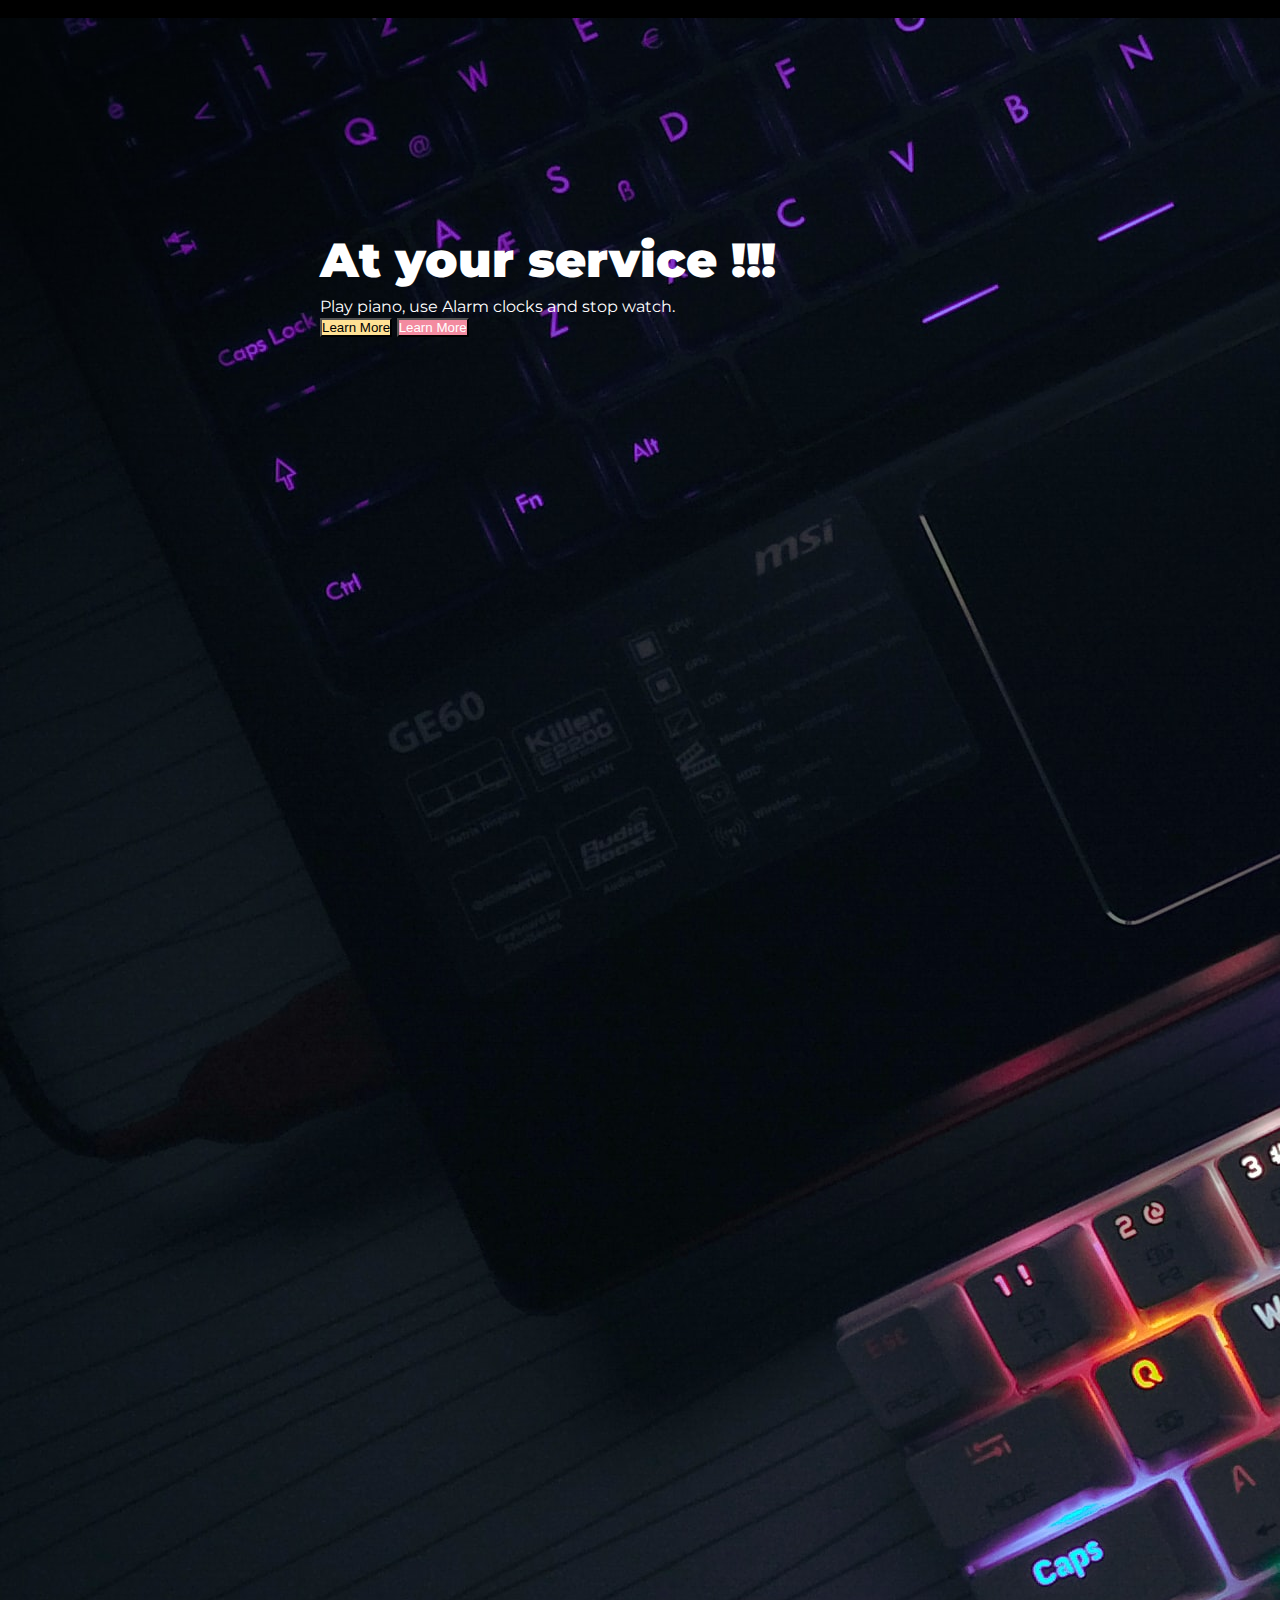
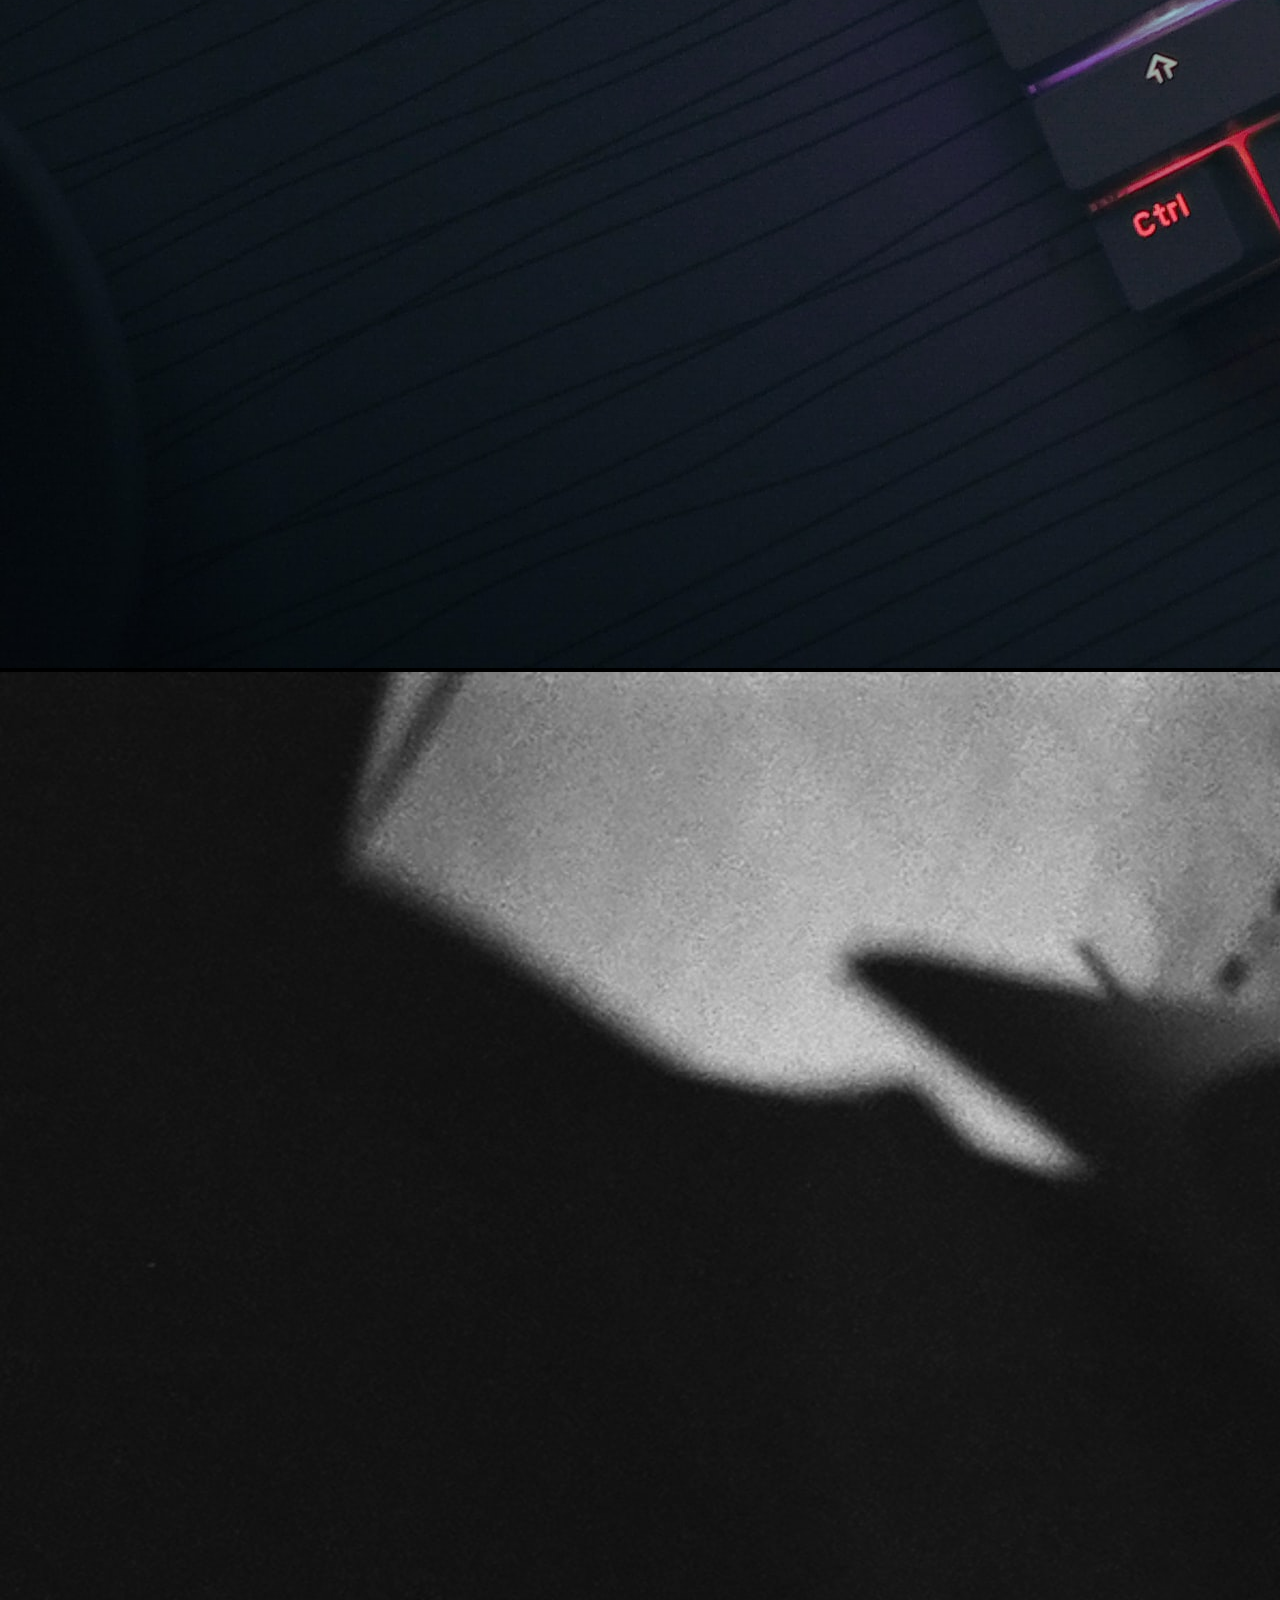
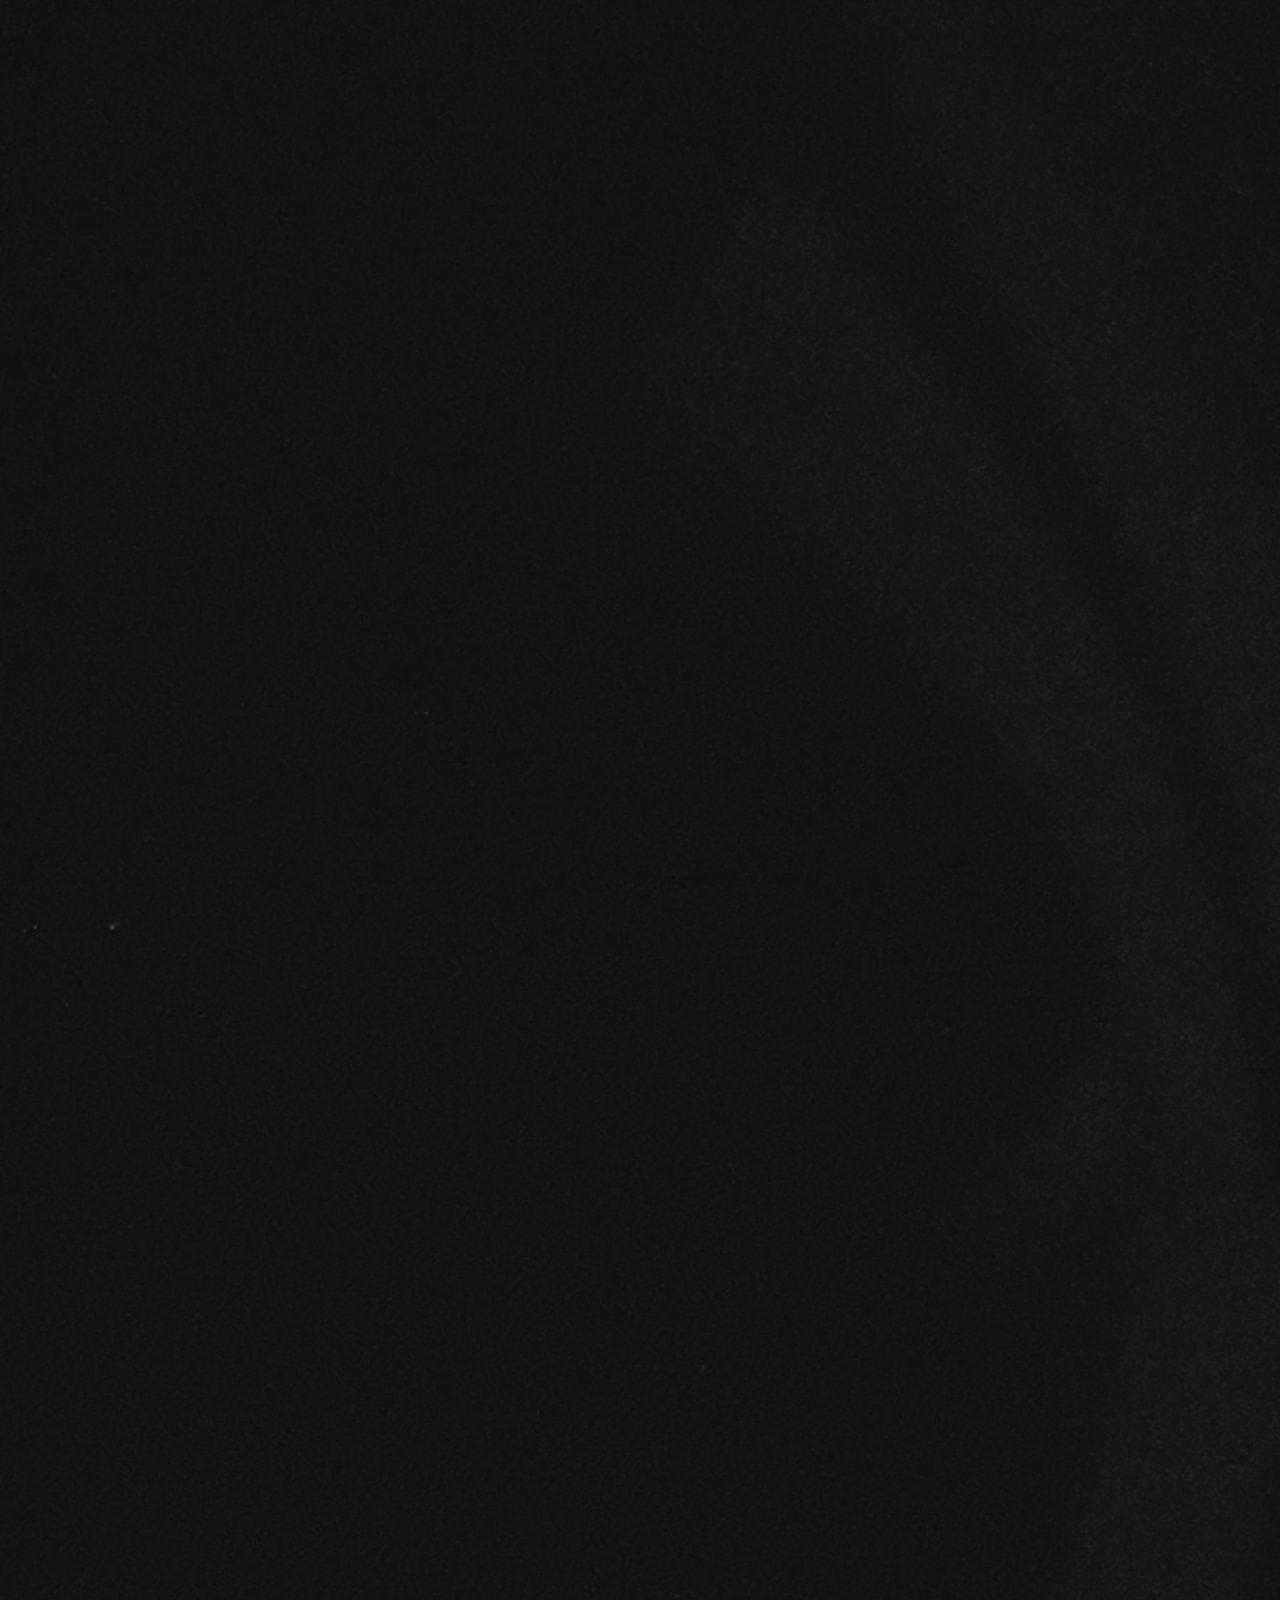
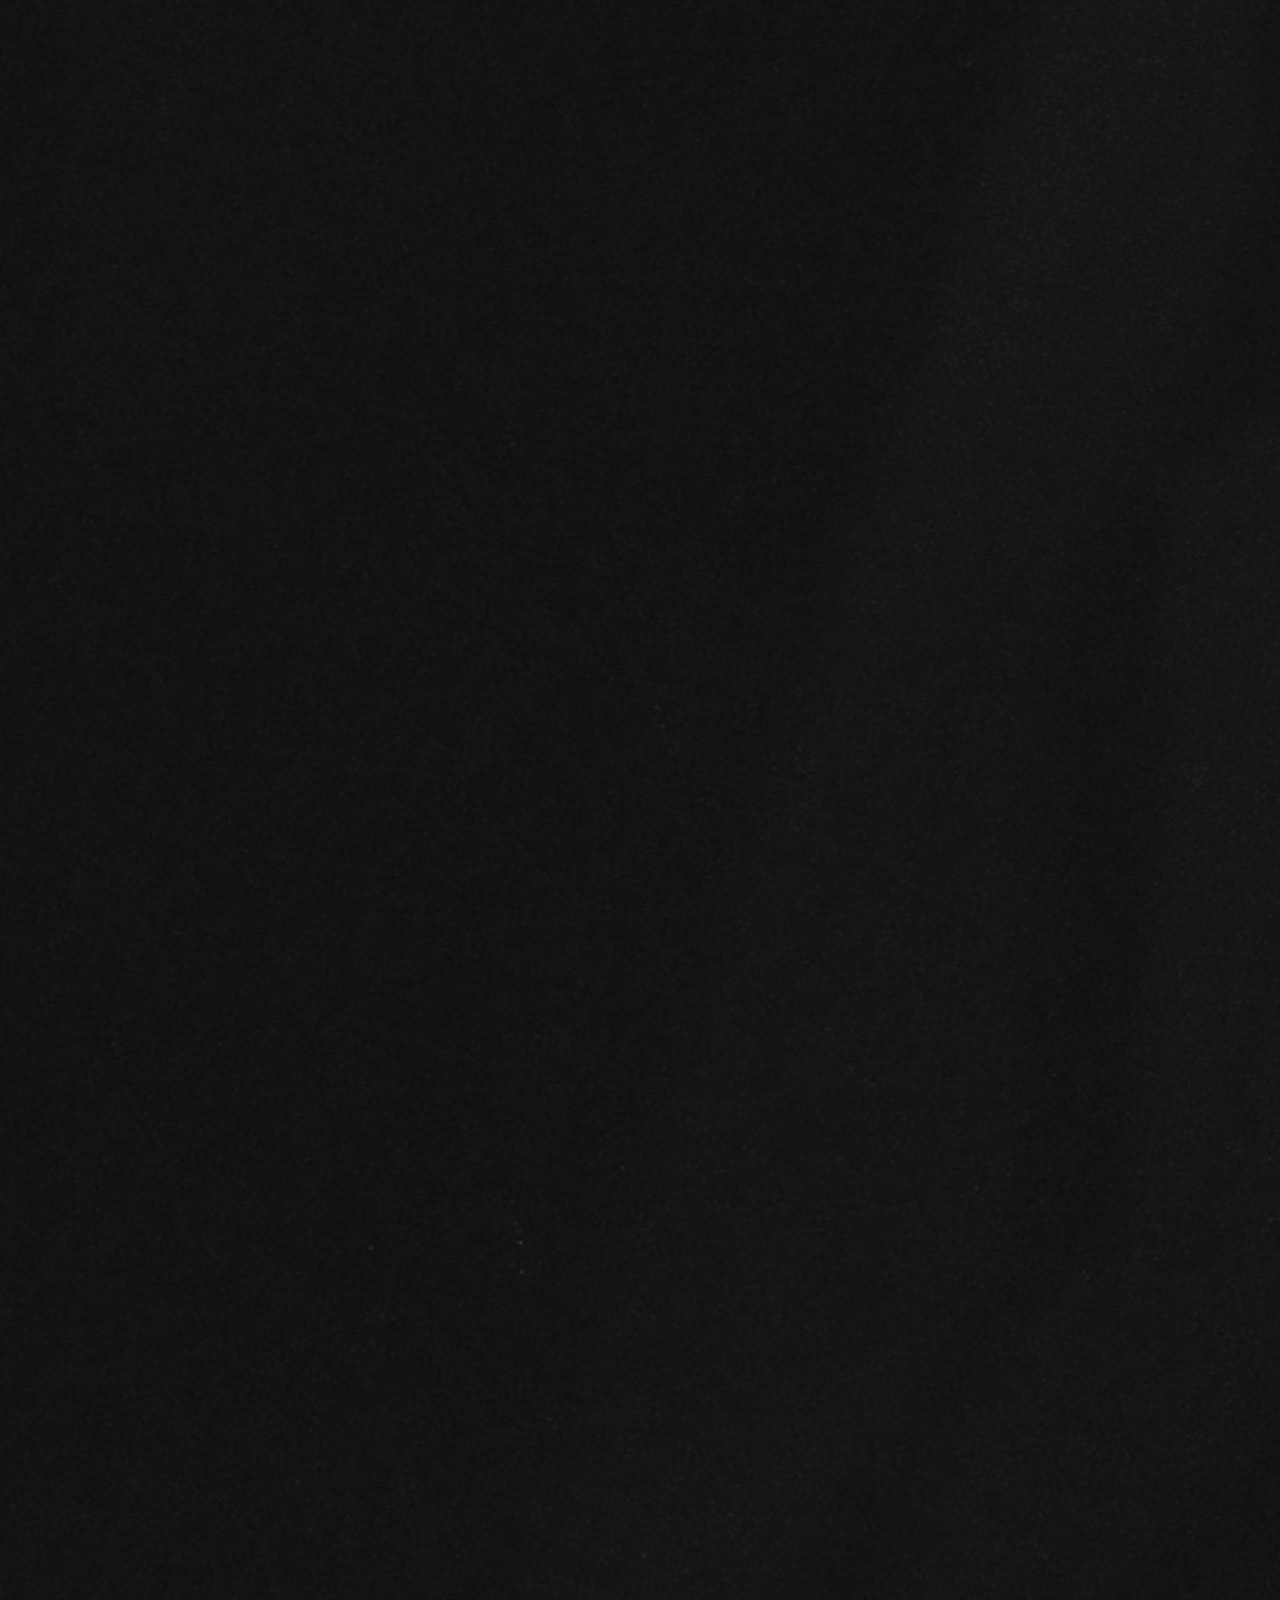
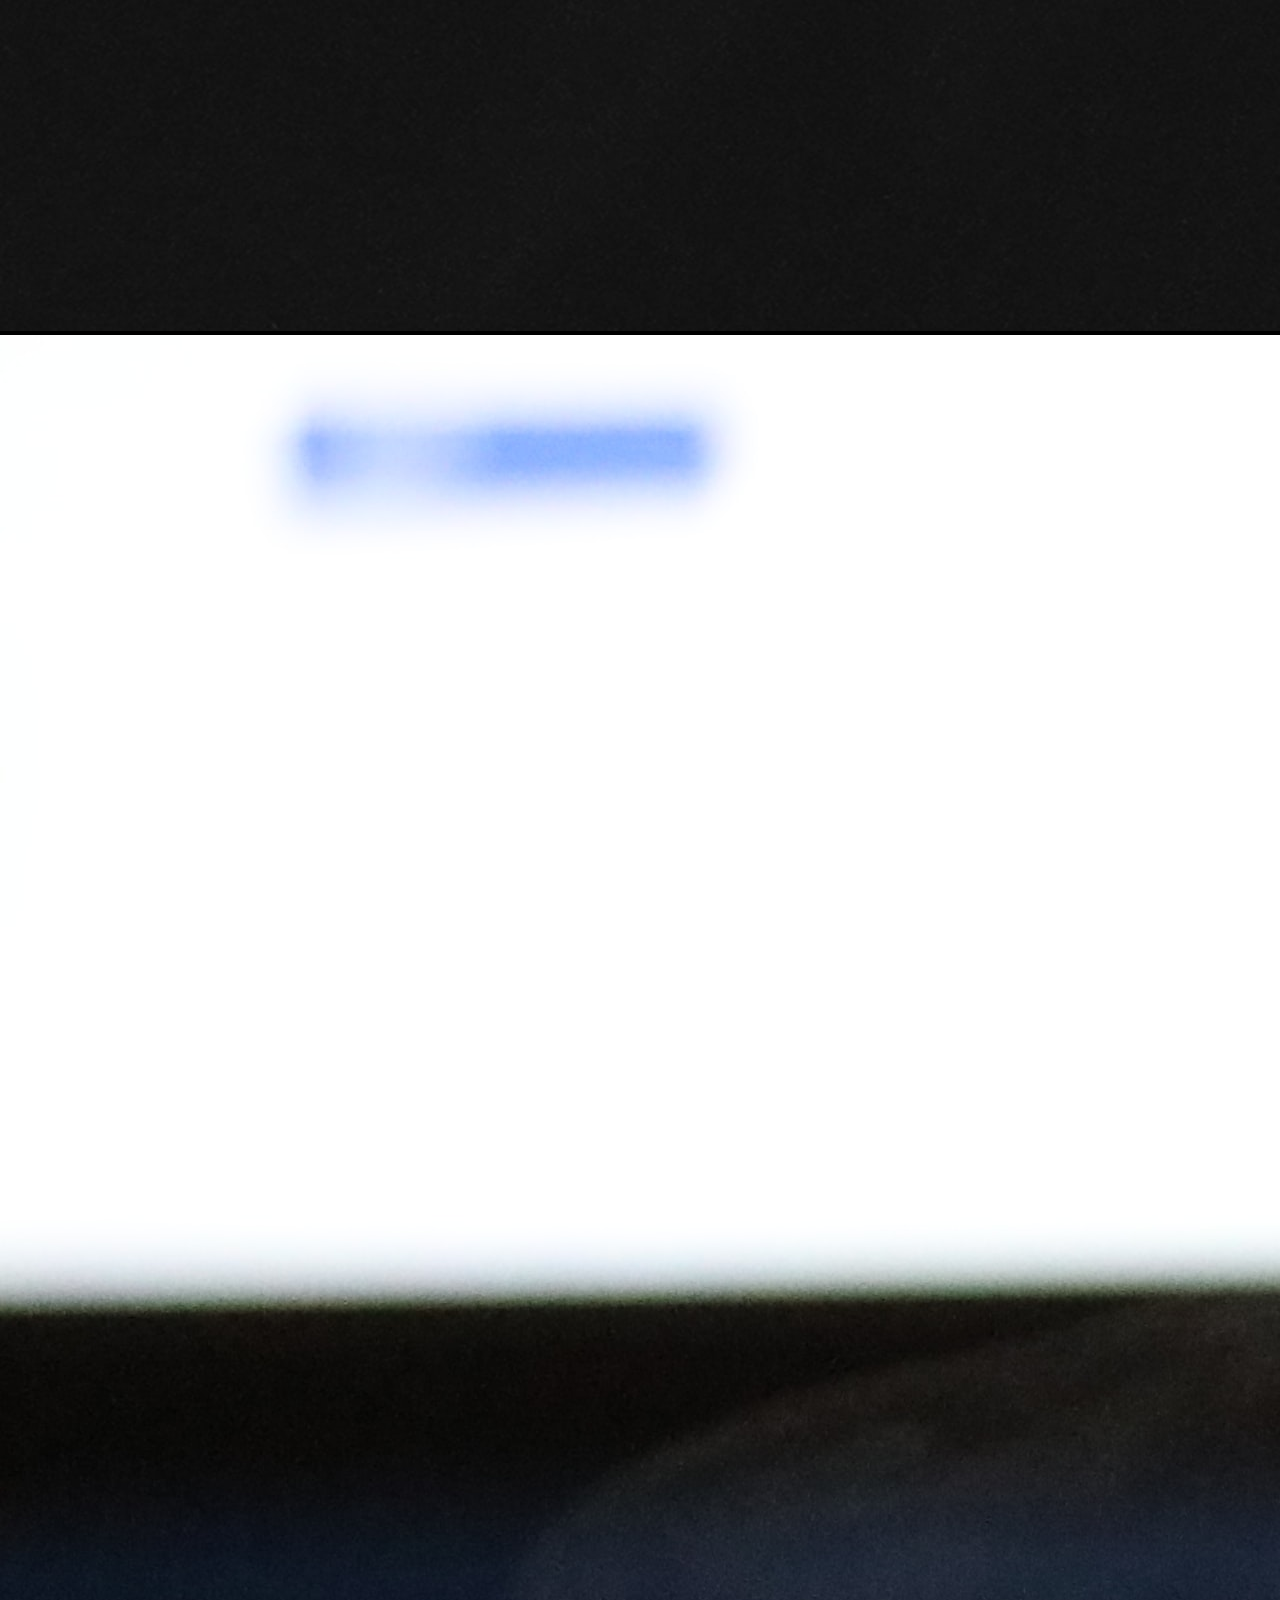
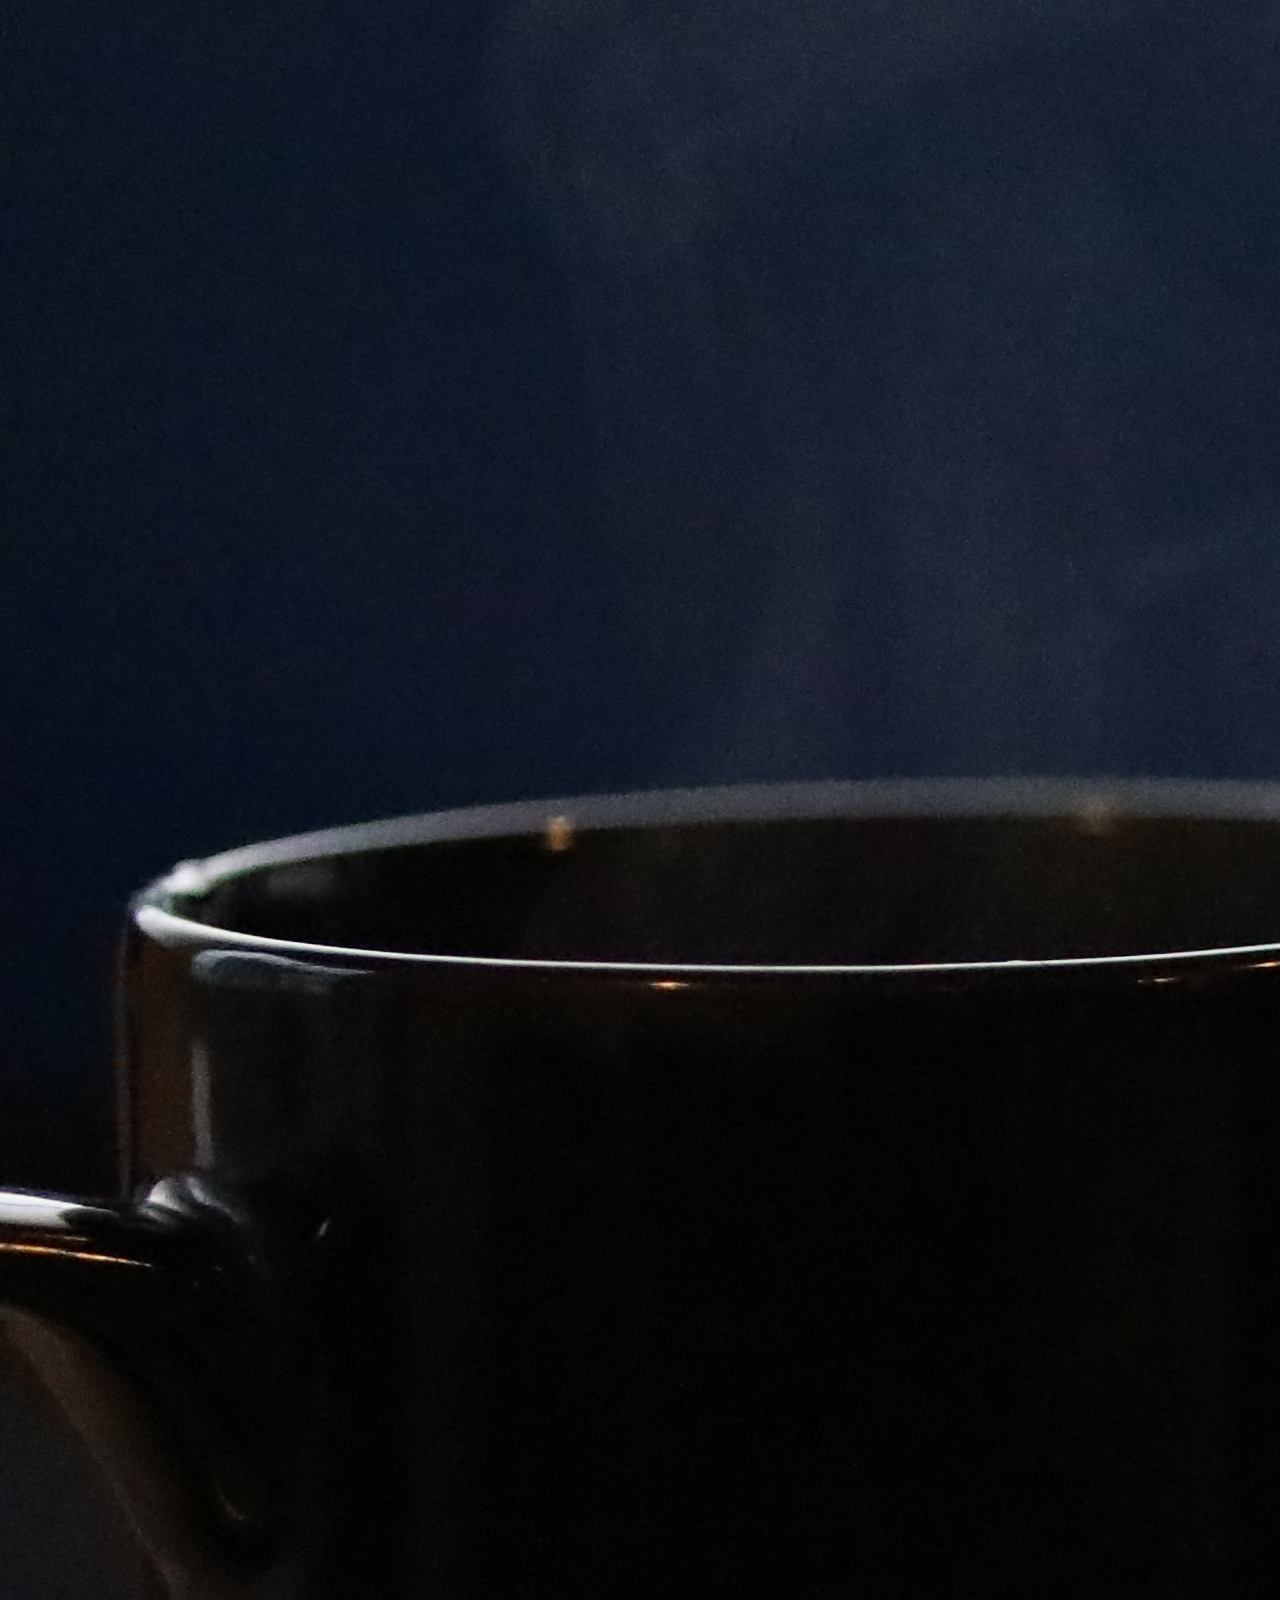
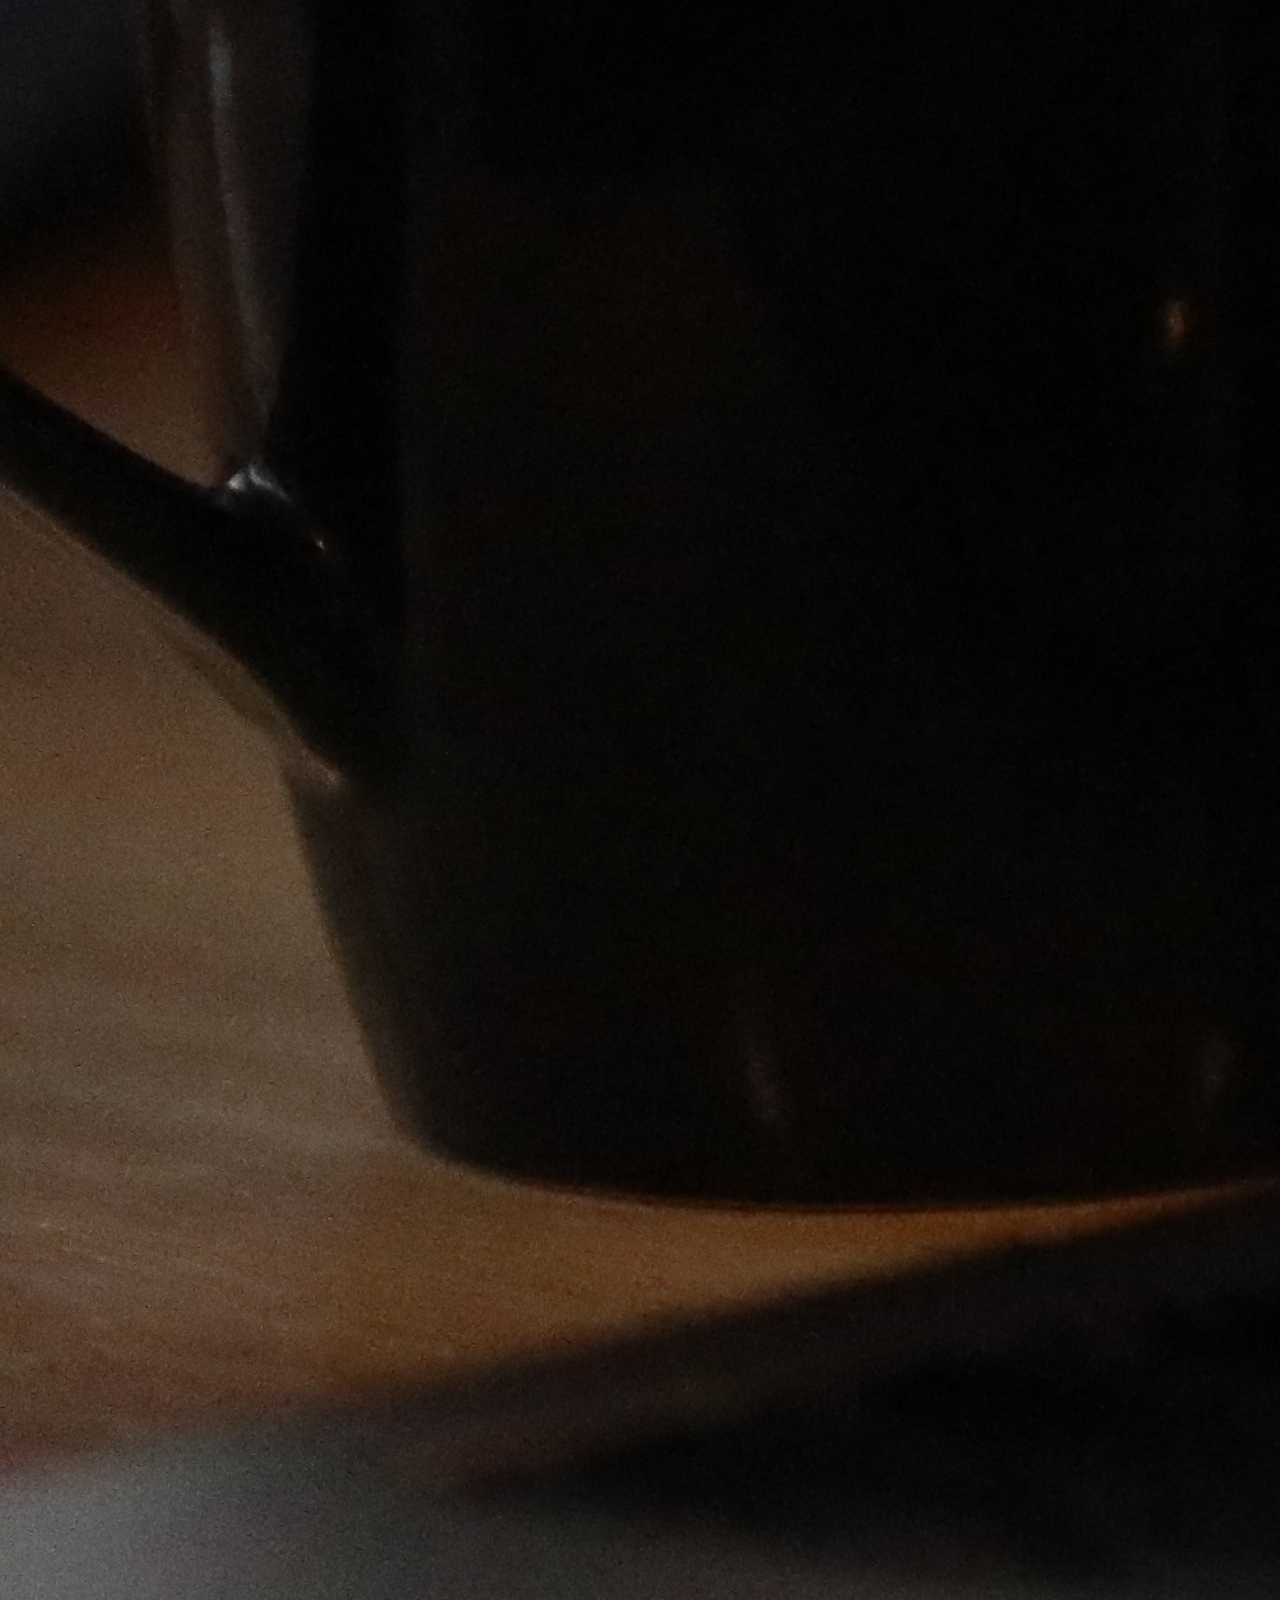
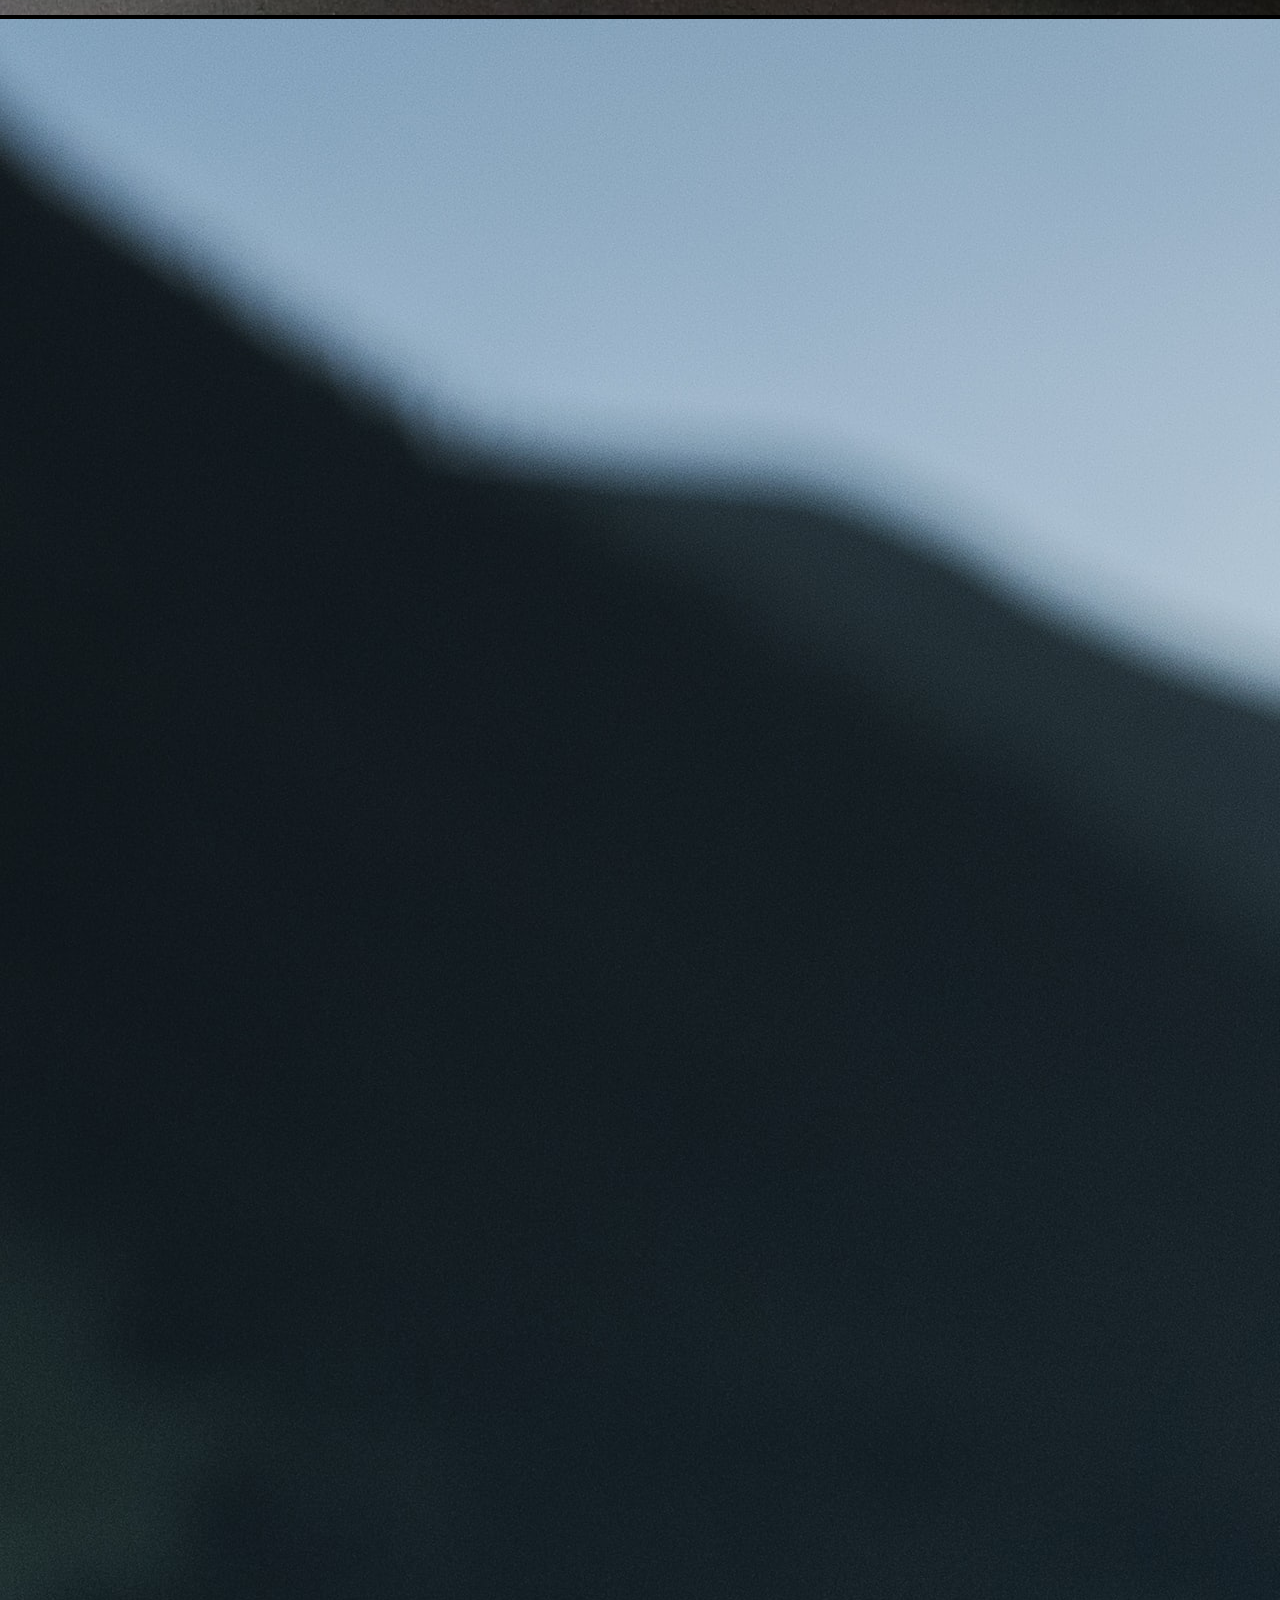
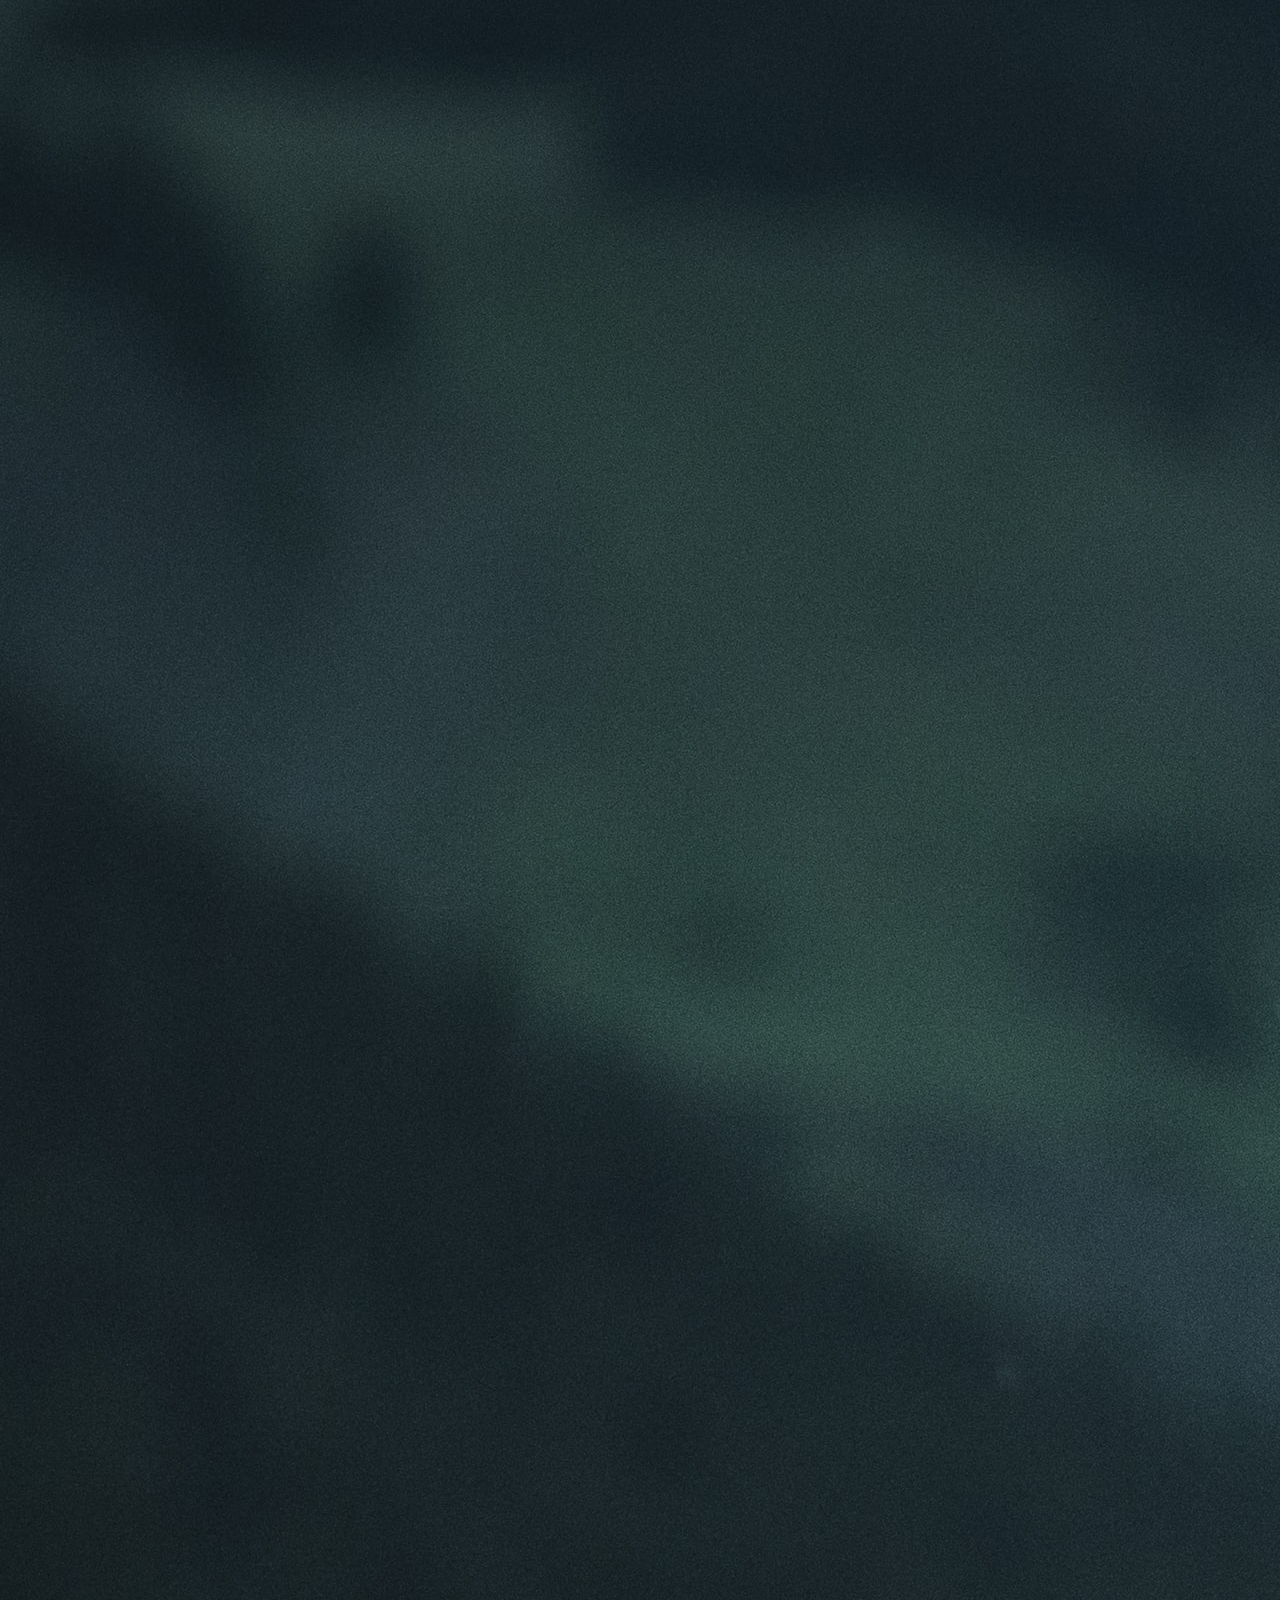
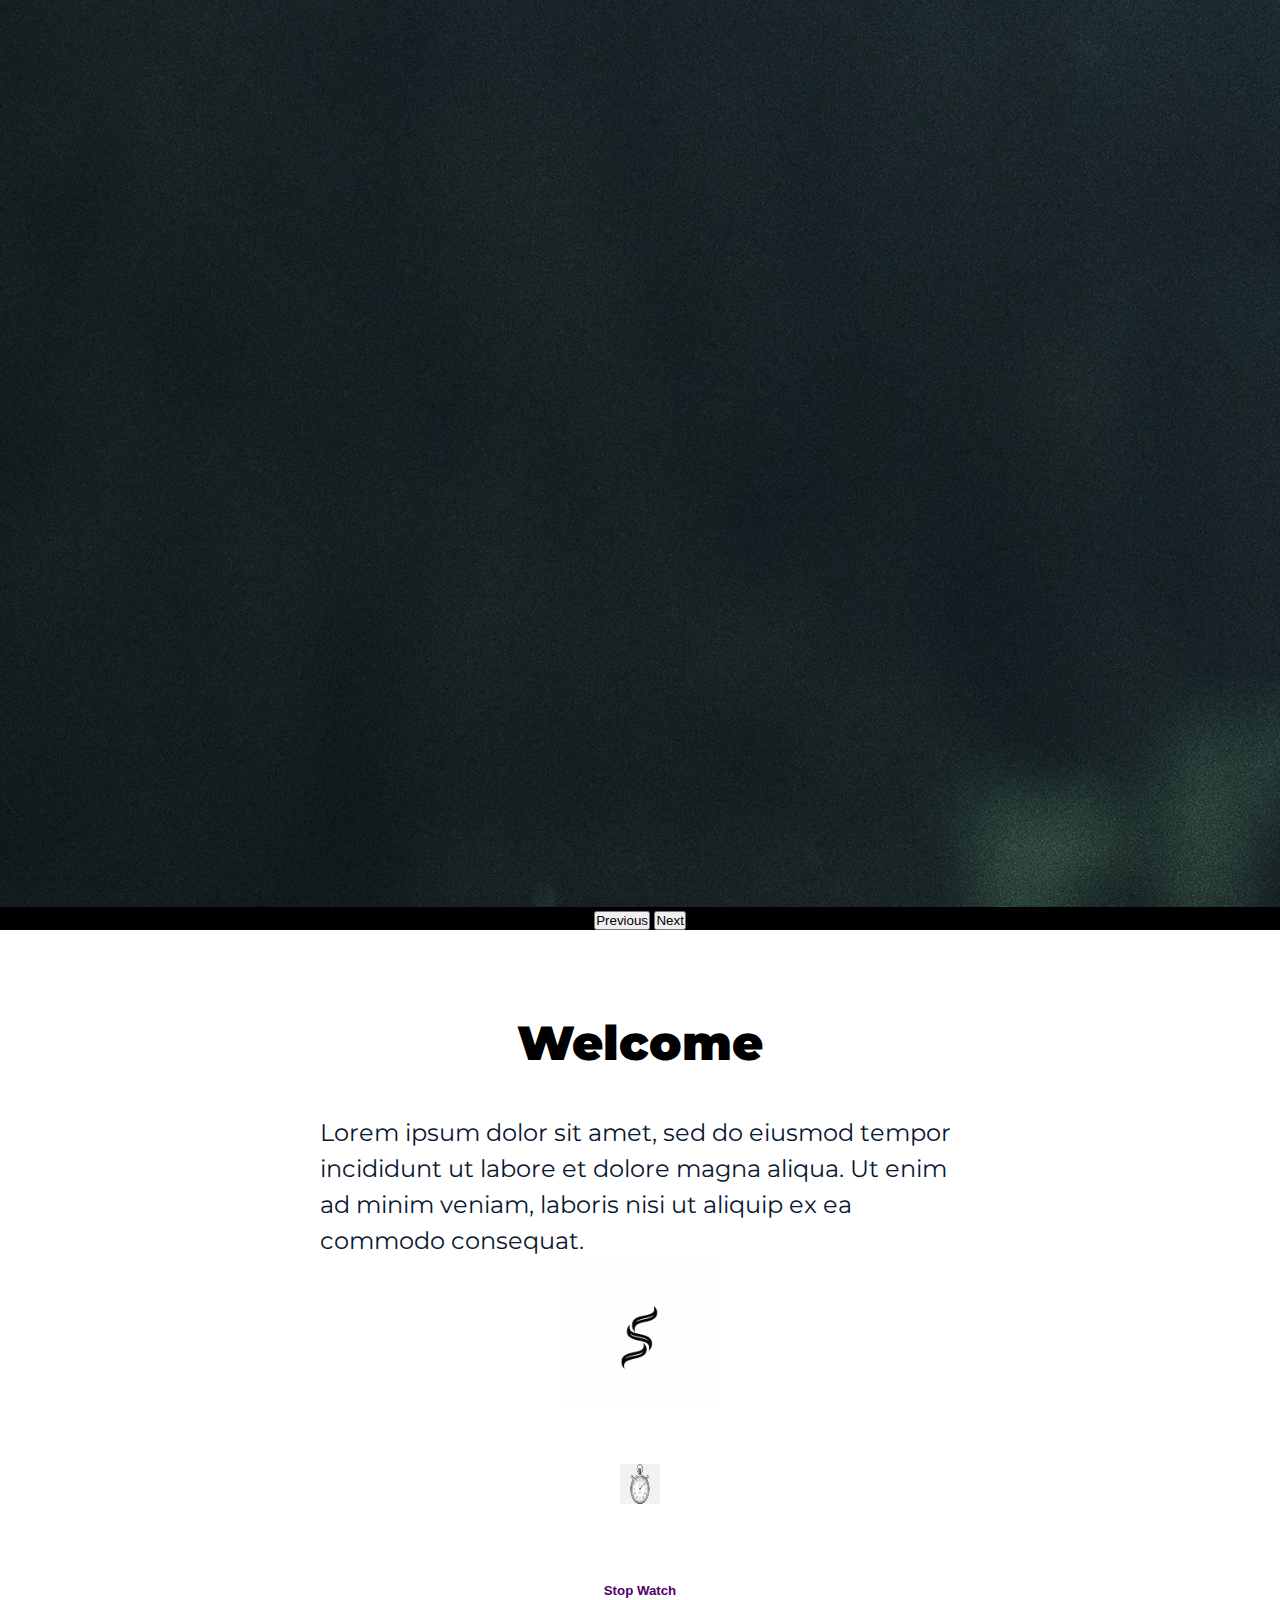
<file: index.html>
<!DOCTYPE html>
<html lang="en">
<head>
    <meta charset="UTF-8">
    <meta http-equiv="X-UA-Compatible" content="IE=edge">
    <meta name="viewport" content="width=device-width, initial-scale=1.0">
    <title>Sparksy</title>
    <link rel="stylesheet" href="https://use.fontawesome.com/releases/v5.13.0/css/all.css">

  <link href="https://cdn.jsdelivr.net/npm/bootstrap@5.0.2/dist/css/bootstrap.min.css" rel="stylesheet" integrity="sha384-EVSTQN3/azprG1Anm3QDgpJLIm9Nao0Yz1ztcQTwFspd3yD65VohhpuuCOmLASjC" crossorigin="anonymous">
  <link rel="preconnect" href="https://fonts.gstatic.com">
  <link href="https://fonts.googleapis.com/css2?family=Montserrat:wght@100;200;400;500;700&family=Roboto&family=Source+Sans+Pro&display=swap" rel="stylesheet">
  <link rel="stylesheet" href="task1.css">
  <link rel="icon" href="images/favicon.ico">
</head>
<body>
    <div class="" id="first_section">
<div class="first_section_backgrounf_color">

    <!-- Navigation Bar -->

    <div class="navigationBar">
      <nav class="navbar navbar-expand-lg bg-dark">
        <div class="container-fluid">
          <a class="navbar-brand" href="#">Digi</a>

          <button class="navbar-toggler" type="button" data-bs-toggle="collapse" data-bs-target="#navbarSupportedContent" aria-controls="navbarSupportedContent" aria-expanded="false" aria-label="Toggle navigation">
            <span class="navbar-toggler-icon"></span>
          </button>
          <div class="collapse navbar-collapse" id="navbarSupportedContent">

            <ul class="navbar-nav ms-auto nav justify-content-end">

              <li class="nav-item"><a class="nav-link active" aria-current="page" href="#second_section"> Home </a> </li>
              <li class="nav-item"> <a class="nav-link" href="stopwatch.html"> Stop Watch</a> </li>
              <li class="nav-item"> <a class="nav-link" href="alarm.html">Alarm Clock</a> </li>
              <li class="nav-item"> <a class="nav-link" href="Piano-master\index.html">Digital Piano</a> </li>

            </ul>
          </div>
        </div>
      </nav>
    </div>

    <!-- navbar ends -->
    <!-- carousel -->

    <div id="carouselExampleIndicators" class="carousel slide" data-bs-ride="carousel">
      <div class="carousel-indicators">
        <button type="carousel_first_section_buttons button" data-bs-target="#carouselExampleIndicators" data-bs-slide-to="0" class="active" aria-current="true" aria-label="Slide 1"></button>
        <button type="carousel_first_section_buttons button" data-bs-target="#carouselExampleIndicators" data-bs-slide-to="1" aria-label="Slide 2"></button>
        <button type="carousel_first_section_buttons button" data-bs-target="#carouselExampleIndicators" data-bs-slide-to="2" aria-label="Slide 3"></button>
        <button type="carousel_first_section_buttons button" data-bs-target="#carouselExampleIndicators" data-bs-slide-to="3" aria-label="Slide 4"></button>
      </div>
      <div class="carousel-inner">
        <div class="carousel-item active">
          <img src="images\1.jpg" class="first_section_image d-block w-100" alt="...">
        </div>
        <div class="carousel-item">
          <img src="images\2.jpg" class="first_section_image d-block w-100" alt="...">
        </div>
        <div class="carousel-item">
          <img src="images\3.jpg" class="first_section_image d-block w-100" alt="...">
        </div>
        <div class="carousel-item">
          <img src="images\4.jpg" class="first_section_image d-block w-100" alt="...">
        </div>
      </div>
      <button class="carousel-control-prev" type="button" data-bs-target="#carouselExampleIndicators" data-bs-slide="prev">
        <span class="carousel-control-prev-icon visually-hidden" aria-hidden="true"></span>
        <span class="visually-hidden">Previous</span>
      </button>
      <button class="carousel-control-next" type="button" data-bs-target="#carouselExampleIndicators" data-bs-slide="next">
        <span class="carousel-control-next-icon visually-hidden" aria-hidden="true"></span>
        <span class="visually-hidden">Next</span>
      </button>
    </div>

    <!-- carousel_ends -->

    <!-- text here and buttons -->


    <div class="first_section_data">


      <div class="row">

        <div class="col-lg-9 ">
          <div class="infoText">
            <h2>At your service !!!</h2>

            <p></p>
            <p>Play piano, use Alarm clocks and stop watch.</p>
            <p></p>

            <p></p>
            <a href="#"> <button class="first_section_button btn btn-lg btn-block" type="button" name="button"> Learn More </button></a>
            <a href="#"> <button class="first_section_button2 btn btn-lg  btn-block" type="button" name="button"> Learn More </button></a>

          </div>
        </div>

      </div>

    </div>
    
</div>
  </div>
  <!-- Welcome home section -->
  <div class="" id="second_section">

    <h2>Welcome</h2>
    <br><br>
    <div class="second_section_data">

      <div class="row">

        <div class="col-lg-8 col-md-8">
          <p class="second_section_para">Lorem ipsum dolor sit amet, sed do eiusmod tempor incididunt ut labore et dolore magna aliqua. Ut enim ad minim veniam, laboris nisi ut aliquip ex ea commodo consequat.</p>
        </div>
        <div class="col-lg-4 col-md-4">
          <img src="images\logo.jpg" alt="AUTOBOT" class="second_section_image1">
        </div>

      </div>
      <br><br>
      <!-- 3 cards -->

      <div class="row">

        <div class="col-lg-4 col-md-4 col-sm-4">
          <div class="card border-light mb-3">

            <div class="second_section_card card-body">
              <div class="second__section_div">
                <img class="second__section_div_image" src="images\AD.png" alt="">
              </div>
              <h5 class="second__section_div_card_heading card-title">Stop Watch</h5>
              <p class="second__section_div_card_text card-text">Keep track of time with the stopwatch</p>
              <a href="#"> <button class="first_section_button btn btn-sm btn-block" type="button" name="button"> Learn More </button></a>
            </div>
          </div>
        </div>

        <div class="col-lg-4 col-md-4 col-sm-4">
          <div class="card border-light mb-3">

            <div class="second_section_card card-body">
              <div class="second__section_div">
                <img class="second__section_div_image" src="images\WD.jpg" alt="">
              </div>
              <h5 class="second__section_div_card_heading card-title">Alarm Clock</h5>
              <p class="second__section_div_card_text card-text">Set alarms and alwasy be on time.</p>
              <a href="#"> <button class="first_section_button btn btn-sm btn-block" type="button" name="button"> Learn More </button></a>
            </div>
          </div>
        </div>

        <div class="col-lg-4 col-md-4 col-sm-4">
          <div class="card border-light mb-3">

            <div class="second_section_card card-body">
              <div class="second__section_div">
                <img class="second__section_div_image" src="images\ML.jpg" alt="">
              </div>
              <h5 class="second__section_div_card_heading card-title">Digital Piano</h5>
              <p class="second__section_div_card_text card-text">Play your own music or default songs.</p>
              <a href="#"> <button class="first_section_button btn btn-sm btn-block" type="button" name="button"> Learn More </button></a>
            </div>
          </div>
        </div>
      </div>
      <hr style="height:2.5px;border-width:0;color:gray;background-color:gray">
    </div>
  </div>

<!-- contact section ends -->

<!-- footer section  -->

<div class="" id="footer_section">
  <div class="footer_section_data">

<div class="row">

<div class="col-lg-4 col-md-4 col-sm-4">
  <h5 class="footer_headings"><b>Designed by</b> </h5>
  <br>
  <p>Tapaswini TRIPATHY</p>
  <br><br>
</div>

<div class="col-lg-4 col-md-4 col-sm-4">
  <h5 class="footer_headings"><b>FOLLOW US AT</b> </h5>
  <br>
  <p><i class="fab fa-behance"></i> <i class="fab fa-twitter"></i> <i class="fab fa-linkedin-in"></i></p>
  <p><i class="fab fa-facebook-f"></i> <i class="fab fa-google-plus-g"></i> <i class="fab fa-tumblr"></i></p>
<br><br>
</div>

<div class="col-lg-4 col-md-4 col-sm-4">
  <h5 class="footer_headings"><b>CONTACT US</b> </h5>
  <br>
  <p>+91 999-999-999</p>
  <p>Sparksy@gmail.com</p>
  <br><br>
</div>

</div>

  </div>
</div>
<!-- footer section ends -->

  <script src="main.js" charset="utf-8"></script>
  <!-- Optional JavaScript; choose one of the two! -->

  <!-- Option 1: Bootstrap Bundle with Popper -->
  <!--
    <script src="https://cdn.jsdelivr.net/npm/bootstrap@5.0.2/dist/js/bootstrap.bundle.min.js" integrity="sha384-MrcW6ZMFYlzcLA8Nl+NtUVF0sA7MsXsP1UyJoMp4YLEuNSfAP+JcXn/tWtIaxVXM" crossorigin="anonymous"></script>
     -->
  <!-- Option 2: Separate Popper and Bootstrap JS -->

  <script src="https://cdn.jsdelivr.net/npm/@popperjs/core@2.9.2/dist/umd/popper.min.js" integrity="sha384-IQsoLXl5PILFhosVNubq5LC7Qb9DXgDA9i+tQ8Zj3iwWAwPtgFTxbJ8NT4GN1R8p" crossorigin="anonymous"></script>
  <script src="https://cdn.jsdelivr.net/npm/bootstrap@5.0.2/dist/js/bootstrap.min.js" integrity="sha384-cVKIPhGWiC2Al4u+LWgxfKTRIcfu0JTxR+EQDz/bgldoEyl4H0zUF0QKbrJ0EcQF" crossorigin="anonymous"></script>





</body>

</html>

</body>
</html>
</file>
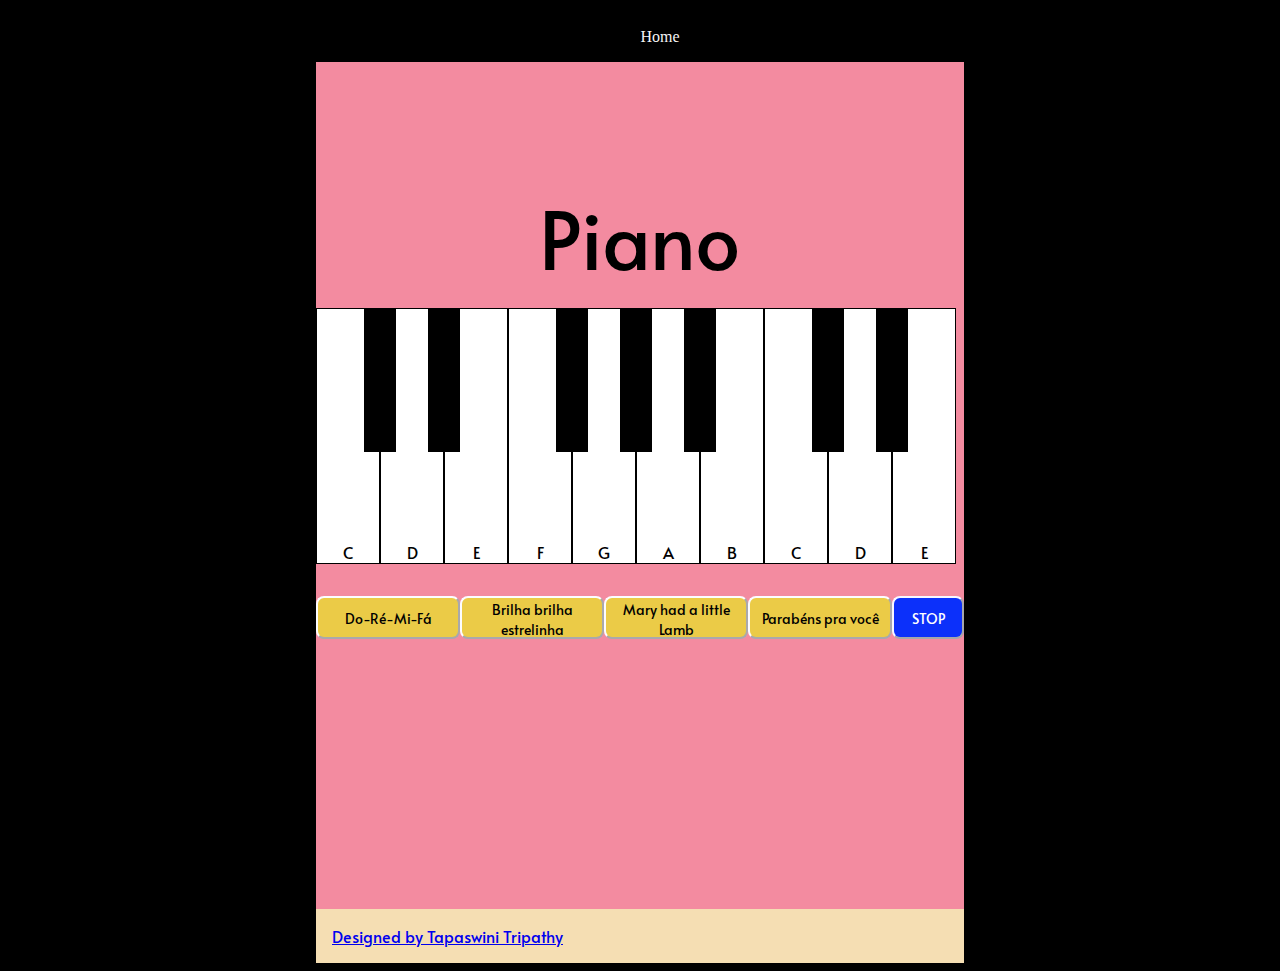
<file: Piano-master/index.html>
<!DOCTYPE html>
<html lang="en">
<head>
    <meta charset="UTF-8">
    <meta name="viewport" content="width=device-width, initial-scale=1.0">
    <title>Piano</title>
    <link rel="stylesheet" href="styles/index.css" >
    <link href="https://fonts.googleapis.com/css2?family=Alata&display=swap" rel="stylesheet">
    <link rel="icon" type="image/png" href="assets/favicon.png" />
</head>
<body>

    <div class="navigationBar">
      <nav class="navbar navbar-expand-lg bg-dark">
                  <div class="collapse navbar-collapse" id="navbarSupportedContent">

            <ul class="navbar-nav ms-auto nav justify-content-end">

              <li class="nav-item"><a class="nav-link active" aria-current="page" href="index.html"> Home </a> </li>
             
            </ul>
          </div>
        </div>
      </nav>
    </div>
<div class="proibido-selecionar">
    <div class="title">Piano</div>

    <div class="piano">
        <div data-nota="C" class="tecla branca">C</div>
        <div data-nota="Db" class="tecla preta"></div>
        <div data-nota="D" class="tecla branca">D</div>
        <div data-nota="Eb" class="tecla preta"></div>
        <div data-nota="E" class="tecla branca">E</div>
        <div data-nota="F" class="tecla branca">F</div>
        <div data-nota="Gb" class="tecla preta"></div>
        <div data-nota="G" class="tecla branca">G</div>
        <div data-nota="Ab" class="tecla preta"></div>
        <div data-nota="A" class="tecla branca">A</div>
        <div data-nota="Bb" class="tecla preta"></div>
        <div data-nota="B" class="tecla branca">B</div>
         <div data-nota="C" class="tecla branca">C</div>
        <div data-nota="Db" class="tecla preta"></div>
        <div data-nota="D" class="tecla branca">D</div>
        <div data-nota="Eb" class="tecla preta"></div>
        <div data-nota="E" class="tecla branca">E</div>
    </div>

    <div id="container">
        <div class="botoes">
            <button class="botao" onclick="doremifa()">Do-Ré-Mi-Fá</button>
        </div>

        <div class="botoes">
            <button class="botao" onclick="brilhaBrilhaEstrelinha()">Brilha brilha estrelinha</button>
        </div>

        <div class="botoes">
            <button class="botao" onclick="maryHadALittleLamb()">Mary had a little Lamb</button>
        </div>
        
        <div class="botoes">
            <button class="botao" onclick="parabensPraVoce()">Parabéns pra você</button>
        </div>
        <div class="botoes">
            <button class="botao_stop" onclick="stop_song()">STOP</button>
        </div>
    </div>


    <div class="rodape">
        <a href="https://github.com/Tapaswini15">Designed by Tapaswini Tripathy</a>
    </div>

    <div class="notas">
        <audio id="C" src="assets/notas/C.mp3"></audio>
        <audio id="Db" src="assets/notas/Db.mp3"></audio>
        <audio id="D" src="assets/notas/D.mp3"></audio>
        <audio id="Eb" src="assets/notas/Eb.mp3"></audio>
        <audio id="E" src="assets/notas/E.mp3"></audio>
        <audio id="F" src="assets/notas/F.mp3"></audio>
        <audio id="Gb" src="assets/notas/Gb.mp3"></audio>
        <audio id="G" src="assets/notas/G.mp3"></audio>
        <audio id="Ab" src="assets/notas/Ab.mp3"></audio>
        <audio id="A" src="assets/notas/A.mp3"></audio>
        <audio id="Bb" src="assets/notas/Bb.mp3"></audio>
        <audio id="B" src="assets/notas/B.mp3"></audio>
        <audio id="Pausa" src=""></audio>
    </div>
</body>

<script src="scripts/index.js" defer></script>
</html>
</file>
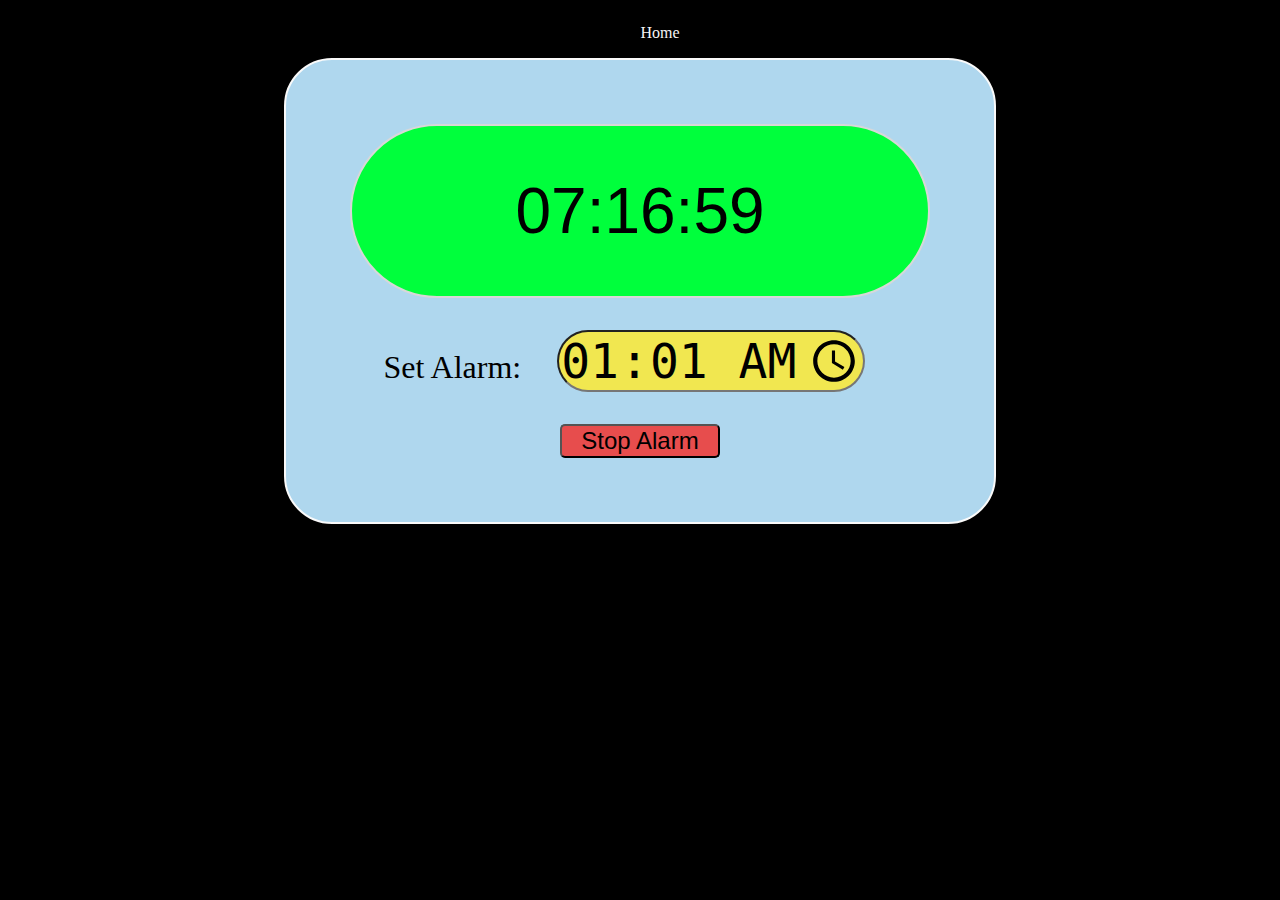
<file: alarm.html>
<!DOCTYPE html>
<html lang="en">

<head>
    <meta charset="UTF-8">
    <meta name="viewport" content="width=device-width, initial-scale=1.0">
    <title>Alarm Clock</title>
    <link rel="stylesheet" href="style.css">
</head>

<body>
<div class="navigationBar" >
      <nav class="navbar navbar-expand-lg bg-dark">
                  <div class="collapse navbar-collapse" id="navbarSupportedContent">

            <ul class="navbar-nav ms-auto nav justify-content-end">

              <li class="nav-item"><a class="nav-link active" aria-current="page" href="index.html"> Home </a> </li>
             

            </ul>
          </div>
        </div>
      </nav>
    </div>
    <div class="container">
        <div id=clock>

        </div>
        <div class="btn">
            <label for="alarm">Set Alarm:</label>
            <input type="time" name="alarm" id="alarm" value="01:01">
            
            <input type="button" value="Stop Alarm" id="stop">
        </div>
    </div>
</body>
<script src="clock.js"></script>

</html>
</file>
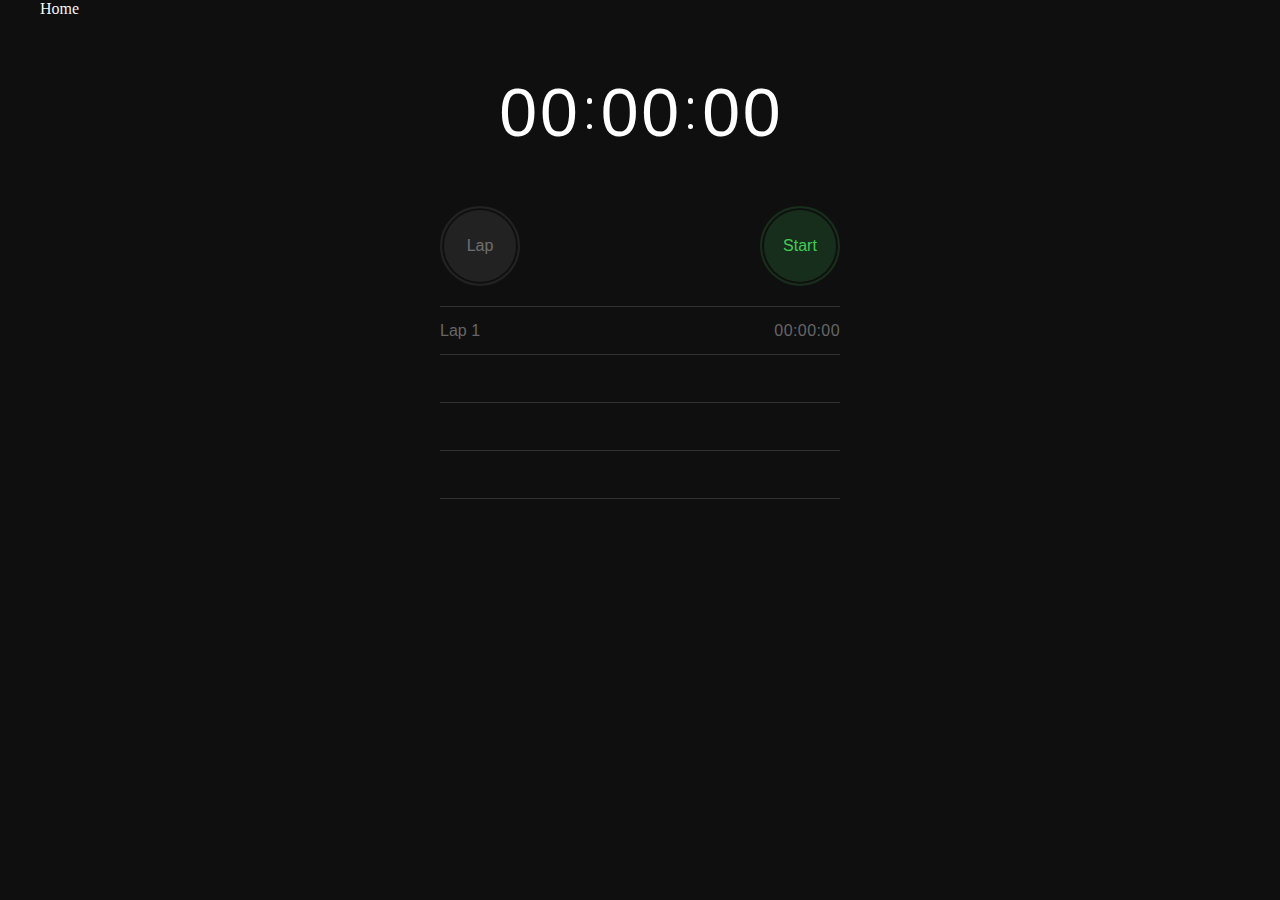
<file: stopwatch.html>
<html>
    <head>
        <style>
            html,
body {
  padding: 0;
  margin: 0;
  background-color: #0F0F0F;
}

* {
  box-sizing: border-box;
}

input,
label {
  display: none;
}
.navbar-brand{
    font-size: 2rem;
    font-family: serif;
    color: #ffffff;
  }
  .navbar-brand:hover{
    color: #F38BA0;
  }
  .nav-link{
    font-family: Montserrat;
    color:#f5f5f5;
  }
  .nav-link:hover{
    color: #F38BA0;
  }
  .navbar-toggler-icon{
  
    background-image: url(
  "data:image/svg+xml;charset=utf8,%3Csvg viewBox='0 0 32 32' xmlns='http://www.w3.org/2000/svg'%3E%3Cpath stroke='rgba(255, 255, 255, 0.8)' stroke-width='2' stroke-linecap='round' stroke-miterlimit='10' d='M4 8h24M4 16h24M4 24h24'/%3E%3C/svg%3E");
    opacity:0.7;
  }
  
  .custom-toggler,.navbar-toggler {
      border-color: #FFE194;
  }
  .nav-link,.nav-item,.navbar{
    text-decoration: none;
    list-style: none;
    z-index: 999;
  }
.container {
  font-family: "Helvetica Neue", Helvetica, Arial, sans-serif;
  font-weight: 300;
  margin: 60px auto 0;
  width: 90vw;
  min-width: 300px;
  max-width: 400px;
  text-align: center;
}

time {
  font-size: 68px;
  height: 1em;
  line-height: 1em;
  display: inline-block;
  overflow: hidden;
  animation-name: none;
  animation-play-state: paused;
  margin-bottom: 60px;
  color: #fff;
}

time i,
time b {
  float: left;
  font-style: normal;
  font-weight: 100;
  animation-name: inherit;
  animation-play-state: inherit;
}

.container > time b {
  height: 1em;
  min-width: 0.3em;
  padding-top: 0.3em;
}

.container > time b::before,
.container > time b::after {
  content: '';
  display: block;
  width: 0.08em;
  height: 0.08em;
  background-color: currentColor;
  border-radius: 100%;
  margin: 0 auto 0.29em;
}

time i::before,
time i::after {
  content: '0\A 1\A 2\A 3\A 4\A 5\A 6\A 7\A 8\A 9\A 0';
  white-space: pre;
  animation-name: inherit;
  animation-play-state: inherit;
  animation-iteration-count: infinite;
  animation-timing-function: steps(10);
  float: left;
  margin: 0 0.02em;
}

time i:first-child::before,
time i:nth-of-type(2)::before {
  content: '0\A 1\A 2\A 3\A 4\A 5\A 0';
  animation-timing-function: steps(6);
}

time i:first-child::before {
  animation-duration: 3600s;
}

time i:first-child::after {
  animation-duration: 600s;
}

time i:nth-of-type(2)::before {
  animation-duration: 60s;
}

time i:nth-of-type(2)::after {
  animation-duration: 10s;
}

time i:nth-of-type(3)::before {
  animation-duration: 1s;
}

time i:nth-of-type(3)::after {
  animation-duration: 100ms;
}

.controls {
  position: relative;
  height: 80px;
  margin-bottom: 20px;
}

.controls::before {
  display: none;
  content: '';
  position: absolute;
  top: 0;
  left: 0;
  width: 80px;
  height: 80px;
  background-color: #0F0F0F;
  opacity: 0.5;
  z-index: 10;
}

label {
  cursor: pointer;
  font-size: 16px;
  border: 2px solid #353535;
  background-color: #353535;
  box-shadow: inset 0 0 0 2px #0F0F0F;
  color: #ccc;
  width: 80px;
  border-radius: 100%;
  text-align: center;
  line-height: 76px;
  position: absolute;
  top: 0;
  left: 0;
}

label[for="start"] {
  background-color: #182E1C;
  border-color: #182E1C;
  color: #42CC57;
}

label[for="stop"] {
  background-color: #351614;
  border-color: #351614;
  color: #FF352C;
}

label[for="start"],
label[for="stop"] {
  right: 0;
  left: auto;
}

.laps {
  counter-reset: laps;
  list-style: none;
  margin: 0;
  padding-left: 0;
  border-top: 1px solid #333;
  font-size: 16px;
}

.laps li {
  color: #666;
  text-align: right;
  position: relative;
  border-bottom: 1px solid #333;
  padding-top: 1em;
  height: 3em;
}

.laps li::before {
  counter-increment: laps;
  content: 'Lap ' counter(laps);
  visibility: hidden;
  color: inherit;
  line-height: 3em;
  position: absolute;
  left: 0;
  top: 0;
}

.laps li time {
  visibility: hidden;
  color: inherit;
  font-size: inherit;
  margin-bottom: 0;
}

.laps li time i,
.laps li time b {
  font-weight: inherit;
  padding-top: 0;
}

.laps li time b::before {
  content: ':';
}

#start:checked ~ .controls label[for="stop"],
#start:checked ~ #lap_1:not(:checked) ~ .controls label[for="lap_1"],
#start:checked ~ #lap_1:checked + #lap_2:not(:checked) ~ .controls label[for="lap_2"],
#start:checked ~ #lap_2:checked + #lap_3:not(:checked) ~ .controls label[for="lap_3"],
#start:checked ~ #lap_3:checked + #lap_4:not(:checked) ~ .controls label[for="lap_4"],
#start:checked ~ #lap_4:checked ~ .controls label[for="lap_4"],
#stop:checked ~ .controls label[for="start"],
#stop:checked ~ .controls label[for="reset"],
#init:checked ~ .controls label[for="start"],
#init:checked ~ .controls label[for="lap_1"] {
  display: block;
}

#init:checked ~ .controls::before,
#start:checked ~ #lap_4:checked ~ .controls::before {
  display: block;
}

.laps li:first-child time,
.laps li:first-child::before,
#lap_1:checked ~ .laps li:nth-child(2) time,
#lap_1:checked ~ .laps li:nth-child(2)::before,
#lap_2:checked ~ .laps li:nth-child(3) time,
#lap_2:checked ~ .laps li:nth-child(3)::before,
#lap_3:checked ~ .laps li:nth-child(4) time,
#lap_3:checked ~ .laps li:nth-child(4)::before {
  visibility: visible;
}

#init:checked ~ time,
#init:checked ~ .laps li time {
  animation-name: none;
}

#init:not(:checked) ~ time,
#init:not(:checked) ~ .laps li time {
  animation-name: digit;
}

#start:checked ~ time,
#start:checked ~ #lap_1:not(:checked) ~ .laps li:first-child time,
#start:checked ~:checked + #lap_2:not(:checked) ~ .laps li:nth-child(2) time,
#start:checked ~:checked + #lap_3:not(:checked) ~ .laps li:nth-child(3) time,
#start:checked ~:checked + #lap_4:not(:checked) ~ .laps li:nth-child(4) time {
  animation-play-state: running;
}

#stop:checked ~ time,
#stop:checked ~ .laps li time,
#start:checked ~ #lap_1:checked ~ .laps li:first-child time,
#start:checked ~ #lap_2:checked ~ .laps li:nth-child(2) time,
#start:checked ~ #lap_3:checked ~ .laps li:nth-child(3) time,
#start:checked ~ #lap_4:checked ~ .laps li:nth-child(4) time {
  color: #fff;
  animation-play-state: paused;
}

@keyframes digit {
  from {
    transform: translateY(0);
  }
  to {
    transform: translateY(calc(-100% + 1em));
  }
}
            </style>
    </head>
    <body>

    <div class="navigationBar">
      <nav class="navbar navbar-expand-lg bg-dark">
                  <div class="collapse navbar-collapse" id="navbarSupportedContent">

            <ul class="navbar-nav ms-auto nav justify-content-end">

              <li class="nav-item"><a class="nav-link active" aria-current="page" href="index.html"> Home </a> </li>
             

            </ul>
          </div>
        </div>
      </nav>
    </div>
<form class="container">
  <input type="radio" id="init" name="control" checked="checked">
  <input type="radio" id="stop" name="control">
  <input type="radio" id="start" name="control">
  <input type="reset" id="reset" name="control">
  <input type="checkbox" id="lap_1" name="lap">
  <input type="checkbox" id="lap_2" name="lap">
  <input type="checkbox" id="lap_3" name="lap">
  <input type="checkbox" id="lap_4" name="lap">

  <time><i></i><b></b><i></i><b></b><i></i></time>

  <div class="controls">
    <label for="stop">Stop</label>
    <label for="start">Start</label>
    <label for="reset">Reset</label>
    <label for="lap_1">Lap</label>
    <label for="lap_2">Lap</label>
    <label for="lap_3">Lap</label>
    <label for="lap_4">Lap</label>
  </div>

  <ul class="laps">
    <li>
      <time><i></i><b></b><i></i><b></b><i></i></time>
    </li>
    <li>
      <time><i></i><b></b><i></i><b></b><i></i></time>
    </li>
    <li>
      <time><i></i><b></b><i></i><b></b><i></i></time>
    </li>
    <li>
      <time><i></i><b></b><i></i><b></b><i></i></time>
    </li>
  </ul>
</form>
</body>
</html>
</file>
<file: task1.css>
@import 'https://fonts.googleapis.com/css?family=Montserrat:300, 400, 700&display=swap';

*{
	margin: 0px;
	padding: 0px;
	box-sizing: border-box;
}
html{
  font-size: 100%;
 font-family: 'Montserrat', sans-serif;
  scroll-behavior: smooth;
  overflow-x: hidden
  
}
body{
    margin: 0;
    text-align: center;
    font-family: sans-serif;
    
  }
  .first_section_backgrounf_color{
    background-color: rgb(0, 0, 0);
  }
    
  .navbar-brand{
    font-size: 2rem;
    font-family: serif;
    color: #ffffff;
  }
  .navbar-brand:hover{
    color: #F38BA0;
  }
  .nav-link{
    font-family: Montserrat;
    color:#f5f5f5;
  }
  .nav-link:hover{
    color: #F38BA0;
  }
  .navbar-toggler-icon{
  
    background-image: url(
  "data:image/svg+xml;charset=utf8,%3Csvg viewBox='0 0 32 32' xmlns='http://www.w3.org/2000/svg'%3E%3Cpath stroke='rgba(255, 255, 255, 0.8)' stroke-width='2' stroke-linecap='round' stroke-miterlimit='10' d='M4 8h24M4 16h24M4 24h24'/%3E%3C/svg%3E");
    opacity:0.7;
  }
  
  .custom-toggler,.navbar-toggler {
      border-color: #FFE194;
  }
  .nav-link,.nav-item,.navbar{
    z-index: 999;
  }
  .first_section_image{
    min-height: 600px;
    min-width: 1200;
  
  }  
  .container-fluid{
    width: 100%;
    height: 60px;
    float:left;
    position: fixed;
    margin-top: 40px;
    opacity: 80%;
    padding: 0% 10%;
    background-color: #000000;
  }
  .first_section_data{
    padding: 0 25%;
    text-align: left;
    position: absolute;
    top:14rem;
  }
  .infoText{
    z-index: -1;
    color: white;
  }
  
  h2{
    font-family:  'Montserrat', sans-serif;
      font-size: 3rem; /*Optional*/
      line-height: 1.5; /*Optional*/
      font-weight: 900;
  }
  p{
    font-family:  'Montserrat', sans-serif;
  
      line-height: 1.4; /*Optional*/
      font-weight: 400;
  }
  .first_section_button{
    background-color: #FFE194;
    color: black;
  }
  .first_section_button2{
    background-color: #F38BA0;
    color: white;
  
  }
  .first_section_button2:hover{
    background-color: #FFE194;
    color: black;
  }
  .first_section_button:hover{
    background-color:  #F38BA0;
    color: white;
  }
  .carousel-item{
    position: relative;
  }
  .carousel-indicators [data-bs-target]{
    height: 10px;
    width: 12px;
    border-radius: 100%;
    position: relative;
    right:350px;
    bottom: 50px;
  }
  
  /* section2 */
  #second_section{
    padding-top: 6%;
  }
  .second_section_data{
  padding: 0 25%;
  }
  .second_section_image1{
    height: 150px;
    width: auto;
    max-width: 100%;
  
  }
  .second_section_para{
    color:#0A1931;
    text-align: left;
    line-height: 1.5;
    font-size: 1.5rem;
  }
  
  .second__section_div{
    background-color:#ffffff;
    height: 70px;
    width:70px;
    border-radius: 100%;
    margin: 0 auto;
  }
  .second__section_div_image{
    height: 40px;
    width:40px;
    margin-top:15px;
  
  }
  .second__section_div_card_heading{
    font-weight: 600;
    padding: 10% 5%;
    color:  #52006A;
  }
  .second__section_div_card_text{
    padding: 0 10% 5% 10%;
    color: #222121;
  }
  
  /* projects_section start */
  
  #projects_section{
    padding-top: 2%;
  }
  
  .card-img-top {
      width: 100%;
      height: 22vw;
      object-fit: cover;
  }
  .projects_section_card{
    margin:0;
    padding: 0;
    border-radius: 0;
    border: 0;
  
  }
  .projects_section_card_body1{
    background-color:  #F7DBF0;
    text-align: left;
    padding: 15% 10%;
  }
  .projects_section_card_body2{
    background-color: #FFBCBC;
      text-align: left;
      padding: 15% 10%;
  }
  .projects_section_card_body1:hover{
    background-color: #8fccd4;
  }
  .projects_section_card_body2:hover{
    background-color: #8fccd4;
  }
  
  .projects_section_card_title{
    color:black;
  }
  .projects_section_card_text{
    color: #000000;
  }
  .projects_section_button{
    background-color: rgb(243, 230, 116);
    border: 0;
    color:#000000;
    font-size: 14px;
    font-weight: 600;
  
  }
  .projects_section_button:hover{
    background-color: #ea52f0;
    color: rgb(0, 0, 0);
  
  }  
  
  /* pricing_section */
  
  #pricing_section{
  
    background-color: #E8F6EF;
  }
  .pricing_section_data{  
    padding: 0 20%;
    padding-top: 2%;
  }
  .pricing_section_button{
    background-color:#F38BA0;
    color: black;
    padding: 1% 18%;
  }
  .pricing_section_button:hover{
    background-color:#FFE194;
    color:rgb(18, 12, 94);
  
  }
  
  .pricing_section_card{
    border: 0;
  }
  .pricing_section_card2{
    border-top: 0;
    border-bottom: 0;
    border-width: 2px;
    border-radius: 0;
  }
  
  
  
  /* videoProjects_section */
  
  #videoProjects_section{
    background-color:#F9F9F9;
    margin:0;
  padding: 4% 0;
  }
  .videoProjects_section_heading{
    color: rgb(0, 0, 0);
    text-shadow: 1px 1px 0px black;
  }
  
  #video_section_slide_wrapper{
    max-width: 100%;
    width: 2000px;
    margin: 0 15px;
    display: flex;
    min-height: 100px;
    align-items: center;
  }
  #video_section_slider{
    width: 1800px;
      display: flex;
      flex-wrap: nowrap;
      overflow-x: auto;    
  }  
  #video_section_slider::-webkit-scrollbar {
          display: none;  
  }  
  .video_section_thumbnail{
    object-fit: cover;
    max-width: 600px;
    max-height: 400px;
    cursor: pointer;
    opacity: 1;
  margin-top: 1%;
  margin-bottom: 1%;
  
  }  
  
  .video_section_thumbnail:hover{
  opacity:0.9;
  }
  .play_Button{
    height: 60px;
    width: auto;
    position: relative;
    right: 20%;
    margin-top: 180px;
  
  }
  .play_Button:hover{
    opacity: 0;
    cursor: pointer;
  }
   
  /* members_secton */
  
  .member_section_data{
  
    padding: 0 25%;
    padding-top: 3%;
  }
  .member_section_card{
    border: 0;
  padding: 6%;
  }
  .member_section_div{
  margin:0 auto;
  background-color:#BEAEE2;
  height: 140px;
  width: 140px;
  border-radius: 100%;
  }  
  .members_secton_image{
    height: 140px;
    width: 140px;
  position: relative;
  top:-26px;
    border-radius: 100%;
  }
  .members_section_icon{
    height: 25px;
    padding: 2%;
    width: auto;
    position: relative;
    top: 60px;  
  }
  .members_secton_image:hover{
  
    opacity: 0.8;
  }
  .member_section_div:hover .members_section_icon{
    display: inline;
    z-index: 999;
  }
  .members_section_heading{
    font-size: 17px;
    font-weight: 800;
    font-family: Montserrat;
  }
  
  
  /* life section */
  
  #life_section{
    background-color: #F9F9F9;
    padding-bottom: 2%;
    }
  
  .life_section_heading{
    padding-top:4%;
  }
  .life_section_data{  
      padding: 0 25%;
      padding-top: 3%;
  }  
  #featured{
      max-width:100%;
      max-height: 600px;
      object-fit: cover;
      cursor: pointer;  
  }  
  .thumbnail{
      object-fit: cover;
      max-width: 130px;
      max-height: 70px;
      cursor: pointer;
      opacity: 0.8;
      margin: 5px;  
  }
  
  .thumbnail:hover{
      opacity:0.9;
  }  
  #slide-wrapper{
      max-width: 700px;
    width: 650px;
    margin: 0 auto;
      display: flex;
      min-height: 100px;
      align-items: center;
  }  
  #slider{
      width: 600px;
      display: flex;
      flex-wrap: nowrap;
      overflow-x: auto;  
  }  
  #slider::-webkit-scrollbar {
          display: none;
  
  }
  
  .arrow{
      width: 30px;
      height: 70px;
      cursor: pointer;
      transition: .3s;
    background-color: #ffffff;
  }
  
  .arrow:hover{
      background-color: #F38BA0;
  } 
  
  /* newsletter_section */
  
  #newsletter_section{
    margin: 0;
    padding: 0;   
    background-image:url("C:\\Users\\TAPASWINI TRIPATHY\\OneDrive\\Desktop\\task1\\images\\newsletter.jpg");
  }
  .newsletter_section_heading{
    padding-top:4%;
    padding-bottom: 2%;
    color: white;
    text-shadow: 2px 2px 2px black;
  }
  
  .newsletter_form_combined{
    width: 45%;
    margin: 0 auto;
  
  }
  .newsletter_button{
    background-color:#BEAEE2;
    font-weight: 900;
    font-family: Montserrat;
    width: 22%;  
  }
  .newsletter_button:hover{
    background-color:#F38BA0;
    color: white;
  }
  
  /* blog section */
  
  #blog_section{
    padding: 4% 0;
  }
  
  .blog_section_data{  
    padding: 0 20%;
    padding-top: 2%;
  }
  
  .blog_section_card{
    padding: 2%;
    border: 0;
    border-radius: 0;
  }
  .blog_section_image{
    max-width: 100%;
    height:110px;
  }
  .blog_section_button{
    background-color: #BEAEE2;
    margin-top: 10px;
    font-family: Montserrat;
    font-size: 13px;
    font-weight: 700;
  }
  .blog_section_button:hover{
    background-color: #F7DBF0;
    color: black;
  }  
  /* contact section */
  
  #contact_section{
    margin: 0;
  }
  .contact_section_image{
    max-width: 100%;
    max-height: 100%;
  }
  .contact_section_div1{
    padding: 0;
  }
  .contact_section_div2{
    text-align: left;
    margin: 0;
    background-color: #F7DBF0;
    padding-left: 3%;
  }
  .contact_section_heading{
    padding: 6% 0 3% 0;
  }  
  .contact_section_form{
    padding-left: 2%;
    width: 300px;
  }
  .contact_section_label{
    font-size: 12px;
    font-weight: bold !important;
    /* this wil override the chrome property of weight */
  
  }
  .contact_section_button{
    width: 284px;
    background-color:#FFC947;
    color: rgb(31, 29, 29);
  }
  .contact_section_button:hover{
    background-color:#93549c;
    color: white;
  }
  
  /* footer section */ 
  
  #footer_section{
    padding: 20px;
    height: 50px;
    bottom: 0%;
  }
  .footer_section_data{  
      padding: 10px;
      padding-top: 2%;
  }  
  i{
    padding:2% 5%;
  }
  
  .footer_headings{
    font-size: 10px;
    font-weight: 500 !important;
  }
    
  /* media query breakpoints */
  @media (max-width: 570px) {
      .container-fluid,.first_section_data,.second_section_data,.pricing_section_data,.member_section_data,.life_section_data,.blog_section_data,.footer_section_data {
          padding-left: 8px;
          padding-right: 5px;
      }
      .first_section_data {
        top:7rem;
      }
  
      .row {
          margin-left: -5px;
          margin-right: -5px;
      }
      .col, .col-1, .col-10, .col-11, .col-12, .col-2, .col-3, .col-4, .col-5, .col-6, .col-7, .col-8, .col-9, .col-auto, .col-lg, .col-lg-1, .col-lg-10, .col-lg-11, .col-lg-12, .col-lg-2, .col-lg-3, .col-lg-4, .col-lg-5, .col-lg-6, .col-lg-7, .col-lg-8, .col-lg-9, .col-lg-auto, .col-md, .col-md-1, .col-md-10, .col-md-11, .col-md-12, .col-md-2, .col-md-3, .col-md-4, .col-md-5, .col-md-6, .col-md-7, .col-md-8, .col-md-9, .col-md-auto, .col-sm, .col-sm-1, .col-sm-10, .col-sm-11, .col-sm-12, .col-sm-2, .col-sm-3, .col-sm-4, .col-sm-5, .col-sm-6, .col-sm-7, .col-sm-8, .col-sm-9, .col-sm-auto, .col-xl, .col-xl-1, .col-xl-10, .col-xl-11, .col-xl-12, .col-xl-2, .col-xl-3, .col-xl-4, .col-xl-5, .col-xl-6, .col-xl-7, .col-xl-8, .col-xl-9, .col-xl-auto {
          padding-left: 5px;
          padding-right: 5px;
      }
      .row.no-gutters {
          margin-left: 0;
          margin-right: 0;
      }
      h2{
        font-size: 2rem;font-weight: 600;
      }
      p{
        font-size: 14px;
      }
      .second_section_para{
        color:grey;
        text-align: center;
        line-height: 1.5;
        font-size: 18px;
      }
      h5{
        font-size: 16px;
        font-weight: 500;
      }
      .intern{
        font-size: 22px;
      }
      .card-img-top {
          width: 100%;
          height: 100%;
          object-fit: cover;
      }
      #slide-wrapper{
        width: 355px;
      }
      #video_section_slider{
        width: 500px;
      }
      .newsletter_form_combined{
        width: 300px;
  
        margin: 0 auto;
      }
      .video_section_thumbnail{
        width: 240px;
        height: 200px;
      }
      .play_Button{
        height: 40px;
        width: auto;
        margin-top: 90px;
        position: relative;
  
      }
  
  
  }
  
  @media (max-width: 1270px){
    .first_section_data {
        padding-left: 15%;
        padding-right: 15%;
    }
    h2{
      font-size: 2rem;font-weight: 600;
    }
    p{
      font-size: 14px;
    }
    .carousel-indicators [data-bs-target]{
  
    right:5px;
  
    }
    .second_section_data,.pricing_section_data,.member_section_data,.life_section_data,.blog_section_data,.footer_section_data{
    padding: 0 10%;
    }
  
  }
  
  @media (max-width:770px) {
    .second_section_image1{
      height: 0;
      width: auto;
  
  
    }
    #slide-wrapper{
      width:355px;
    }
    .newsletter_form_combined{
      width: 300px;
  
      margin: 0 auto;
    }
    .contact_section_form{
      width: 240px;
      padding-left: 30px;
    }
    .contact_section_button{
      width: 212px;
    }
  
  }
</file>
<file: Piano-master/styles/index.css>
* {
    font-family: 'Alata', sans-serif;
}

body {
    display: flex;
    flex: 1;
    min-height: 90vh;
    flex-direction: column;
    justify-content: space-evenly;
    align-items: center;
    background-color: #000000;
}
.navbar-brand{
    font-size: 2rem;
    font-family: serif;
    color: #ffffff;
  }
  .navbar-brand:hover{
    color: #F38BA0;
  }
  .nav-link{
    font-family: Montserrat;
    color:#f5f5f5;
  }
  .nav-link:hover{
    color: #F38BA0;
  }
  .navbar-toggler-icon{
  
    background-image: url(
  "data:image/svg+xml;charset=utf8,%3Csvg viewBox='0 0 32 32' xmlns='http://www.w3.org/2000/svg'%3E%3Cpath stroke='rgba(255, 255, 255, 0.8)' stroke-width='2' stroke-linecap='round' stroke-miterlimit='10' d='M4 8h24M4 16h24M4 24h24'/%3E%3C/svg%3E");
    opacity:0.7;
  }
  
  .custom-toggler,.navbar-toggler {
      border-color: #FFE194;
  }
  .nav-link,.nav-item,.navbar{
    text-decoration: none;
    list-style: none;
    z-index: 999;
  }

.title {
    text-align: center;
    font-size: 5em;
    margin-top: 1.5em;
    color: rgb(0, 0, 0);
}

.piano {
    text-align: center;
    margin-top: 1em;
    display: flex;
}

.tecla {
    border: 1px solid black;
    box-sizing: border-box;
}

.preta {
    width: 2em;
    height: 9em;
    background-color: black;
    margin: 0 -1em 0 -1em;
    z-index: 2;
}

.branca {
    cursor: default;
    display: flex;
    align-items: flex-end;
    justify-content: space-evenly;
    width: 4em;
    height: 16em;
    background-color: white;
}

.branca-active, .branca:active {
    background-color: #c2c0c0;
}

.preta-active, .preta:active {
    background-color: #3d3d3d;
}

.botoes {
    margin-top: 2em;
}

.botao{
    width: 10em;
    height: 3em;
    border-radius: 8px;
    border-color: rgb(252, 252, 255);
    outline: none;
    background-color: #ebcb47;
    margin-bottom: 30vh;
    font-size: .9em;
}
.botao_stop{
    width: 5em;
    height: 3em;
    border-radius: 8px;
    color: #ffffff;
    border-color: rgb(247, 247, 255);
    outline: none;
    background-color: #0c30fa;
    margin-bottom: 30vh;
    font-size: .9em;
}

.rodape {
    font-size: 1em;
    align-self: center;
    background-color: wheat;
    padding: 1em;
}

.proibido-selecionar {
    background-color: #F38BA0;
    -webkit-touch-callout: none; 
    -webkit-user-select: none; 
    -khtml-user-select: none; 
    -moz-user-select: none; 
    -ms-user-select: none; 
    user-select: none; 
}

#container {
    display: flex;
    justify-content: space-between;
}
</file>
<file: style.css>
body {
  background-color: black;
  display: flex;
  justify-content: center;
  align-items: center;
  flex-direction: column;
  color: #d8d8d8;
}
.container{
  height: auto;
  width: auto;
  border: 2px solid rgb(250, 250, 250);
  padding: 4rem;
  border-radius: 3rem;
  display: flex;
  justify-content: center;
  align-items: center;
  flex-direction: column;
  background-color: rgb(175, 215, 238);
}
.navbar-brand{
  font-size: 2rem;
  font-family: serif;
  color: #ffffff;
}
.navbar-brand:hover{
  color: #F38BA0;
}
.nav-link{
  font-family: Montserrat;
  color:#f5f5f5;
}
.nav-link:hover{
  color: #F38BA0;
}
.navbar-toggler-icon{

  background-image: url(
"data:image/svg+xml;charset=utf8,%3Csvg viewBox='0 0 32 32' xmlns='http://www.w3.org/2000/svg'%3E%3Cpath stroke='rgba(255, 255, 255, 0.8)' stroke-width='2' stroke-linecap='round' stroke-miterlimit='10' d='M4 8h24M4 16h24M4 24h24'/%3E%3C/svg%3E");
  opacity:0.7;
}

.custom-toggler,.navbar-toggler {
    border-color: #FFE194;
}
.nav-link,.nav-item,.navbar{
  text-decoration: none;
  list-style: none;
  z-index: 999;
}
#clock {
  font-family: 'Orbitron', sans-serif;
  background-color: rgb(250, 253, 250);
  width: 30rem;
  border-radius: 6rem; 
  color: black;
  font-size: 4rem;
  text-align: center;
  padding: 3rem;
  border: 2px solid #d8d8d8;
}

label{
    font-size: 2rem;
    color: rgb(0, 0, 0);
}
#alarm{
    font-size: 3rem;
    margin: 2rem;
    background-color: rgb(241, 231, 80);
    color: black;
    border-radius: 2rem;
}

#stop{
  display: block;
  width: 10rem;
  font-size: 1.5rem;
  margin: auto;
  border-radius: 5px;
  cursor: pointer;
  background-color: rgb(231, 77, 77);
}
#stop:hover{
  background-color: gold;
}
</file>
